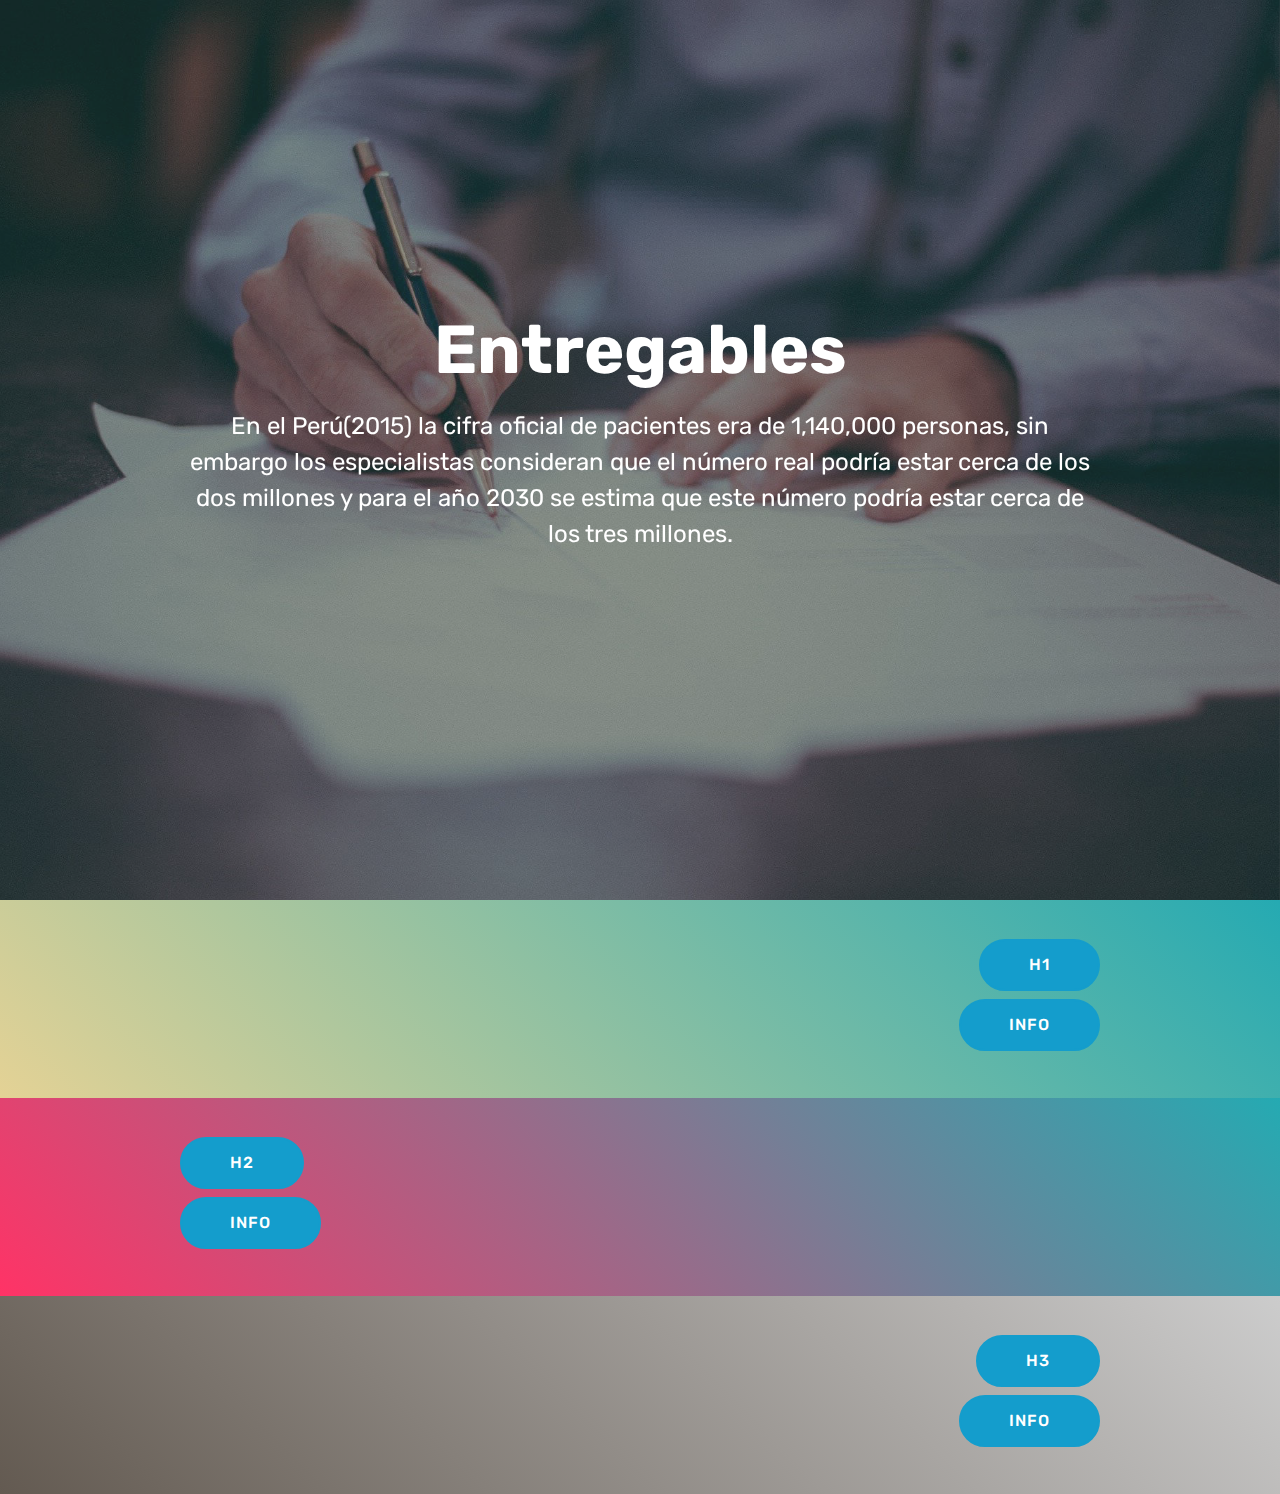
<file: index.html>
<!DOCTYPE html>
<html  >
<head>
  <!-- Site made with Mobirise Website Builder v4.10.15, https://mobirise.com -->
  <meta charset="UTF-8">
  <meta http-equiv="X-UA-Compatible" content="IE=edge">
  <meta name="generator" content="Mobirise v4.10.15, mobirise.com">
  <meta name="viewport" content="width=device-width, initial-scale=1, minimum-scale=1">
  <link rel="shortcut icon" href="assets/images/logo4.png" type="image/x-icon">
  <meta name="description" content="">
  
  <title>Home</title>
  <link rel="stylesheet" href="assets/web/assets/mobirise-icons/mobirise-icons.css">
  <link rel="stylesheet" href="assets/bootstrap/css/bootstrap.min.css">
  <link rel="stylesheet" href="assets/bootstrap/css/bootstrap-grid.min.css">
  <link rel="stylesheet" href="assets/bootstrap/css/bootstrap-reboot.min.css">
  <link rel="stylesheet" href="assets/tether/tether.min.css">
  <link rel="stylesheet" href="assets/theme/css/style.css">
  <link rel="preload" as="style" href="assets/mobirise/css/mbr-additional.css"><link rel="stylesheet" href="assets/mobirise/css/mbr-additional.css" type="text/css">
  
  
  
</head>
<body>
  <section class="cid-rJEmQDWNok mbr-fullscreen mbr-parallax-background" id="header2-0">

    

    <div class="mbr-overlay" style="opacity: 0.5; background-color: rgb(35, 35, 35);"></div>

    <div class="container align-center">
        <div class="row justify-content-md-center">
            <div class="mbr-white col-md-10">
                <h1 class="mbr-section-title mbr-bold pb-3 mbr-fonts-style display-1">Entregables</h1>
                
                <p class="mbr-text pb-3 mbr-fonts-style display-5">En el Perú(2015) la cifra oficial de pacientes era de 1,140,000 personas, sin embargo los especialistas consideran que el número real podría estar cerca de los dos millones y para el año 2030 se estima que este número podría estar cerca de los tres millones.</p>
                
            </div>
        </div>
    </div>
    
</section>

<section class="engine"><a href="https://mobirise.info/h">create your own web page for free</a></section><section class="mbr-section info2 cid-rJEYWPLUcD" id="info2-4">

    

    

    <div class="container">
        <div class="row main justify-content-center">
            <div class="media-container-column col-12 col-lg-3 col-md-4">
                <div class="mbr-section-btn align-left py-4"><a class="btn btn-primary display-4" href="page1.html" target="_blank">H1
                    </a> <a class="btn btn-primary display-4" href="https://docs.google.com/presentation/d/11YVWUtPbTH3FOxCZ8dV0g0iSVlfRHcyGj7b7BaDQ4ts/edit#slide=id.p" target="_blank">INFO</a></div>
            </div>
            <div class="media-container-column title col-12 col-lg-7 col-md-6">
                
                
            </div>
        </div>
    </div>
</section>

<section class="mbr-section info2 cid-rJEYYOW1pY" id="info2-5">

    

    

    <div class="container">
        <div class="row main justify-content-center">
            <div class="media-container-column col-12 col-lg-3 col-md-4">
                <div class="mbr-section-btn align-left py-4"><a class="btn btn-primary display-4" href="page2.html" target="_blank">H2</a> <a class="btn btn-primary display-4" href="https://docs.google.com/document/d/10EK0rYgIJWELz1x43sFfXbyHTDlyygeR/edit#" target="_blank">INFO</a></div>
            </div>
            <div class="media-container-column title col-12 col-lg-7 col-md-6">
                
                
            </div>
        </div>
    </div>
</section>

<section class="mbr-section info2 cid-rJEZ0xjuMB" id="info2-6">

    

    

    <div class="container">
        <div class="row main justify-content-center">
            <div class="media-container-column col-12 col-lg-3 col-md-4">
                <div class="mbr-section-btn align-left py-4"><a class="btn btn-primary display-4" href="page3.html" target="_blank">H3</a> <a class="btn btn-primary display-4" href="https://docs.google.com/document/d/1P29chbJHD1nFyE79njzW-f2KVO5YKOBtdLdx0OjLuVw/edit" target="_blank">INFO</a></div>
            </div>
            <div class="media-container-column title col-12 col-lg-7 col-md-6">
                
                
            </div>
        </div>
    </div>
</section>


  <script src="assets/web/assets/jquery/jquery.min.js"></script>
  <script src="assets/popper/popper.min.js"></script>
  <script src="assets/bootstrap/js/bootstrap.min.js"></script>
  <script src="assets/tether/tether.min.js"></script>
  <script src="assets/smoothscroll/smooth-scroll.js"></script>
  <script src="assets/parallax/jarallax.min.js"></script>
  <script src="assets/theme/js/script.js"></script>
  
  
</body>
</html>
</file>
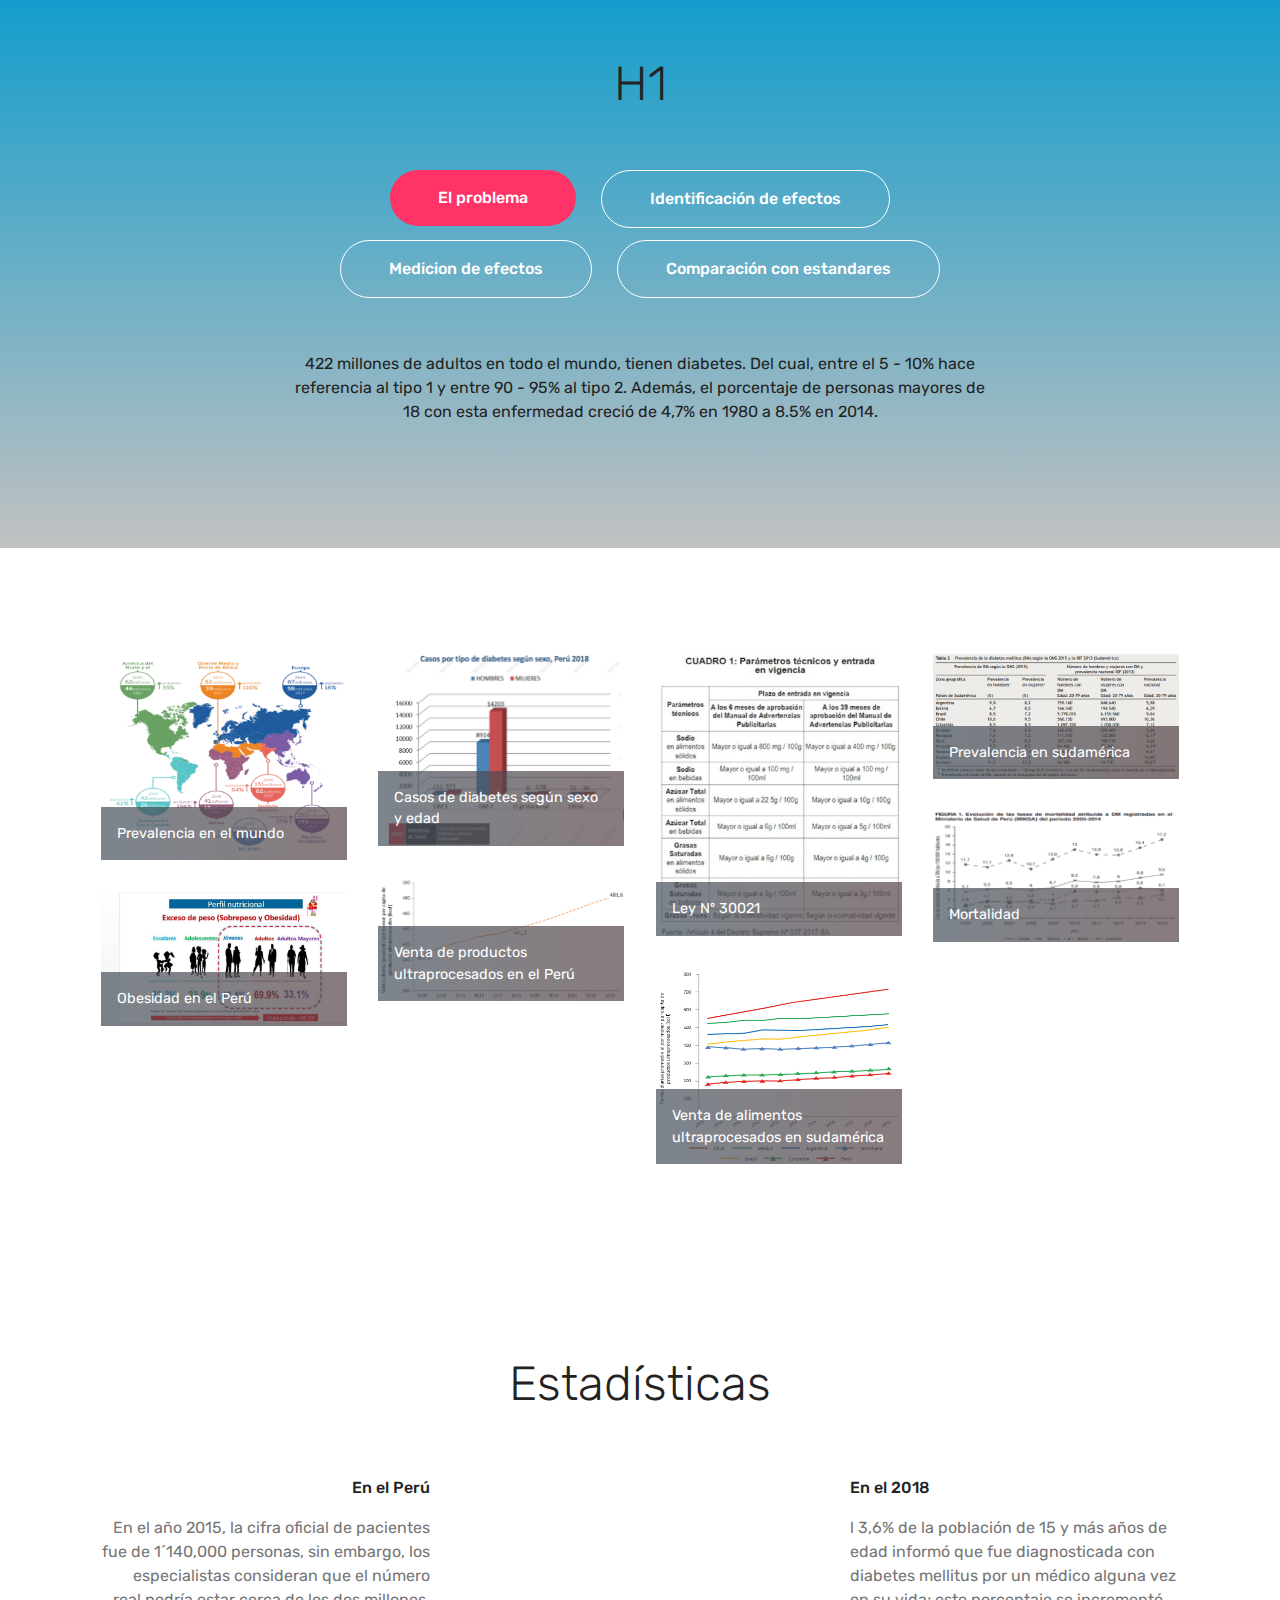
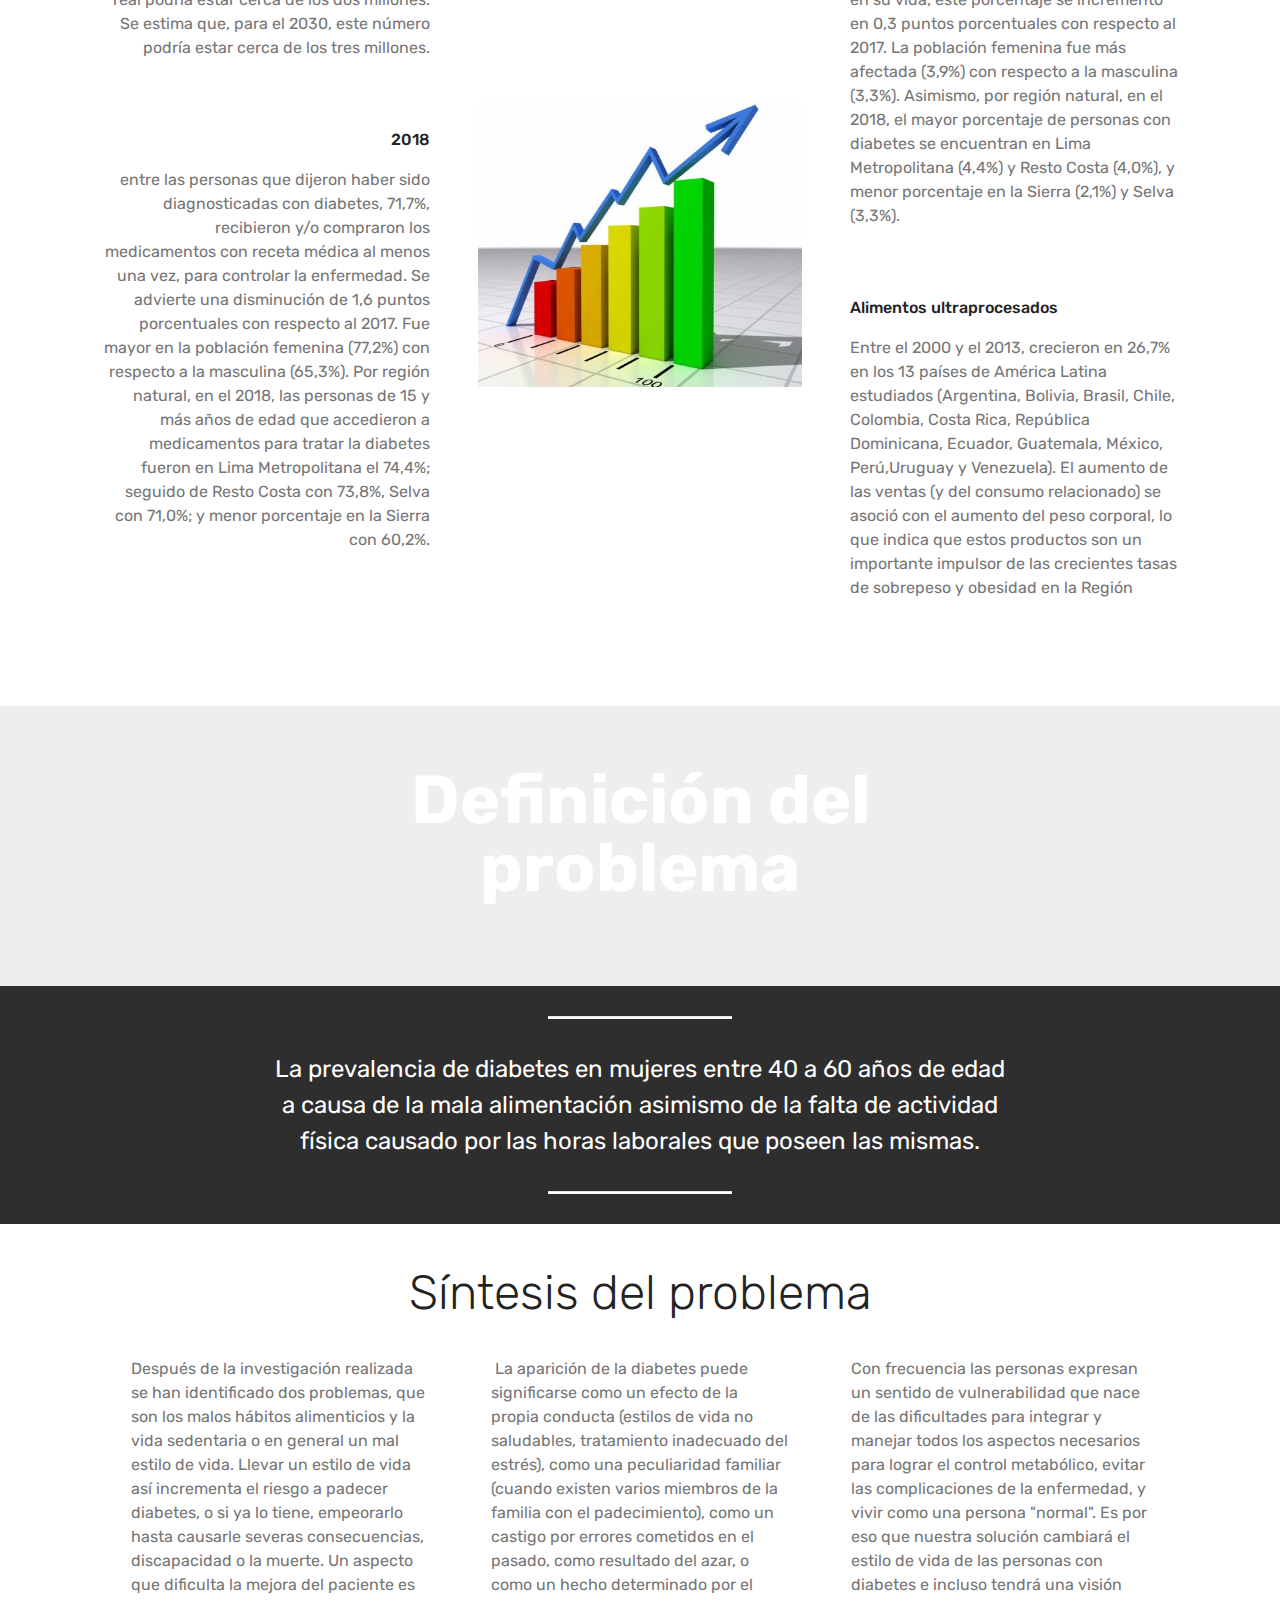
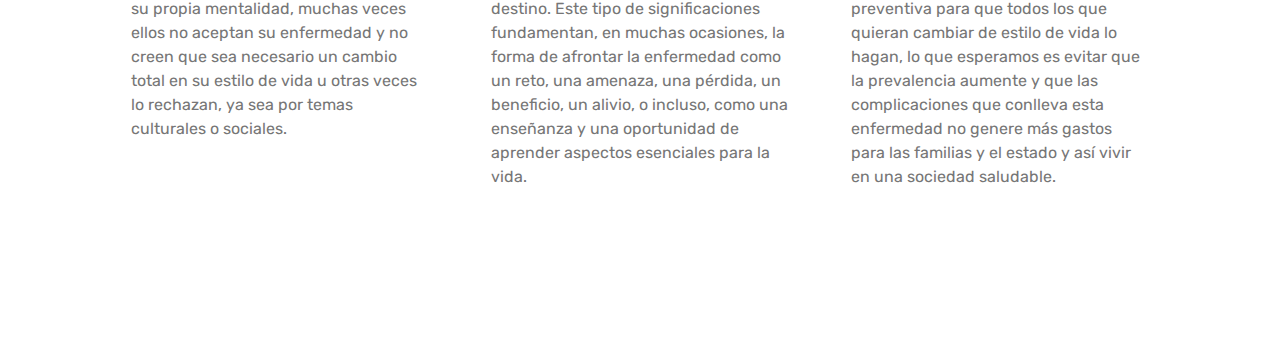
<file: page1.html>
<!DOCTYPE html>
<html  >
<head>
  <!-- Site made with Mobirise Website Builder v4.10.15, https://mobirise.com -->
  <meta charset="UTF-8">
  <meta http-equiv="X-UA-Compatible" content="IE=edge">
  <meta name="generator" content="Mobirise v4.10.15, mobirise.com">
  <meta name="viewport" content="width=device-width, initial-scale=1, minimum-scale=1">
  <link rel="shortcut icon" href="assets/images/logo4.png" type="image/x-icon">
  <meta name="description" content="Web Site Builder Description">
  
  <title>H1</title>
  <link rel="stylesheet" href="assets/web/assets/mobirise-icons/mobirise-icons.css">
  <link rel="stylesheet" href="assets/bootstrap/css/bootstrap.min.css">
  <link rel="stylesheet" href="assets/bootstrap/css/bootstrap-grid.min.css">
  <link rel="stylesheet" href="assets/bootstrap/css/bootstrap-reboot.min.css">
  <link rel="stylesheet" href="assets/tether/tether.min.css">
  <link rel="stylesheet" href="assets/theme/css/style.css">
  <link rel="stylesheet" href="assets/gallery/style.css">
  <link rel="preload" as="style" href="assets/mobirise/css/mbr-additional.css"><link rel="stylesheet" href="assets/mobirise/css/mbr-additional.css" type="text/css">
  
  
  
</head>
<body>
  <section class="tabs2 cid-rJHzdfwQfW" id="tabs2-b">

    

    
    <div class="container">
        <h2 class="mbr-section-title align-center pb-5 mbr-fonts-style display-2">H1</h2>
        <div class="media-container-row">
            <div class="col-12 col-md-8">
                <ul class="nav nav-tabs" role="tablist">
                    <li class="nav-item"><a class="nav-link mbr-fonts-style show active display-7" role="tab" data-toggle="tab" href="#tabs2-b_tab0" aria-selected="true">El problema</a></li>
                    <li class="nav-item"><a class="nav-link mbr-fonts-style show display-7" role="tab" data-toggle="tab" href="#tabs2-b_tab1" aria-selected="false">Identificación de efectos</a></li>
                    <li class="nav-item"><a class="nav-link mbr-fonts-style show active display-7" role="tab" data-toggle="tab" href="#tabs2-b_tab2" aria-selected="true">Medicion de efectos</a></li>
                    <li class="nav-item"><a class="nav-link mbr-fonts-style show active display-7" role="tab" data-toggle="tab" href="#tabs2-b_tab3" aria-selected="true">Comparación con estandares</a></li>
                    
                    
                </ul>
                <div class="tab-content">
                    <div id="tab1" class="tab-pane in active" role="tabpanel">
                        <div class="row">
                            <div class="col-md-12">
                                <p class="mbr-text py-5 mbr-fonts-style display-7">422 millones de adultos en todo el mundo, tienen diabetes. Del cual, entre el 5 - 10% hace referencia al tipo 1 y entre 90 - 95% al tipo 2. Además, el porcentaje de personas mayores de 18 con esta enfermedad creció de 4,7% en 1980 a 8.5% en 2014.</p>
                            </div>
                        </div>
                    </div>
                    <div id="tab2" class="tab-pane" role="tabpanel">
                        <div class="row">
                            <div class="col-md-12">
                                <p class="mbr-text py-5 mbr-fonts-style display-7">Las personas con diabetes mellitus pueden presentar alteraciones a la vista ,además de neuropatía,esto genera que las persona baje en el rendimiento en su trabajo en el caso de los adultos .
<br>En el caso de los niños si poseen diabetes mellitus tipo1 les afectará en las áreas de aprendizaje, memoria, procesamiento de información, atención, función ejecutiva, integración visual y motora.&nbsp;<br></p>
                            </div>
                        </div>
                    </div>
                    <div id="tab3" class="tab-pane" role="tabpanel">
                        <div class="row">
                            <div class="col-md-12">
                                <p class="mbr-text py-5 mbr-fonts-style display-7">El Congreso Aprobó el Manual de Advertencias Publicitarias en el marco de lo establecido en la Ley Nº 30021, Ley de promoción de la alimentación saludable para niños, niñas y adolescentes con el objetivo de disminuir las enfermedades no transmisibles (ENT) en el Perú. A si mismo el MINSA elaboró los límites recomendados de azúcar, sal o grasas saturadas que debería tener un alimento.&nbsp;<br></p>
                            </div>
                        </div>
                    </div>
                    <div id="tab4" class="tab-pane" role="tabpanel">
                        <div class="row">
                            <div class="col-md-12">
                                <p class="mbr-text py-5 mbr-fonts-style display-7">Los 5 países de la región con mayor número de personas con diabetes mellitus fueron: Brasil (11.623.000), Colombia (2.192.000), Argentina (1.626.000), Chile (1.513.000) y Venezuela (1.252.000). &nbsp;<br></p>
                            </div>
                        </div>
                    </div>
                    <div id="tab5" class="tab-pane" role="tabpanel">
                        <div class="row">
                            <div class="col-md-12">
                                <p class="mbr-text py-5 mbr-fonts-style display-7">
                                    Publish your website to a local drive, FTP or host on Amazon S3, Google Cloud, Github Pages. Don't be a hostage to just one platform or service provider.
                                </p>
                            </div>
                        </div>
                    </div>
                    <div id="tab6" class="tab-pane" role="tabpanel">
                        <div class="row">
                            <div class="col-md-12">
                                <p class="mbr-text py-5 mbr-fonts-style display-7">
                                    Just drop the blocks into the page, edit content inline and publish - no technical skills required.
                                </p>
                            </div>
                        </div>
                    </div>
                </div>
            </div>
        </div>
    </div>
</section>

<section class="engine"><a href="https://mobirise.info/o">free portfolio site templates</a></section><section class="mbr-gallery mbr-slider-carousel cid-rJHDaVm4HZ" id="gallery1-d">

    

    <div class="container">
        <div><!-- Filter --><!-- Gallery --><div class="mbr-gallery-row"><div class="mbr-gallery-layout-default"><div><div><div class="mbr-gallery-item mbr-gallery-item--p2" data-video-url="false" data-tags="Increíble"><div href="#lb-gallery1-d" data-slide-to="0" data-toggle="modal"><img src="assets/images/captura-367x309-367x309.png" alt="" title=""><span class="icon-focus"></span><span class="mbr-gallery-title mbr-fonts-style display-7">Prevalencia en el mundo</span></div></div><div class="mbr-gallery-item mbr-gallery-item--p2" data-video-url="false" data-tags="Responsive"><div href="#lb-gallery1-d" data-slide-to="1" data-toggle="modal"><img src="assets/images/diabetes-sex-and-age-494x387-494x387.png" alt="" title=""><span class="icon-focus"></span><span class="mbr-gallery-title mbr-fonts-style display-7">Casos de diabetes según sexo y edad</span></div></div><div class="mbr-gallery-item mbr-gallery-item--p2" data-video-url="false" data-tags="Creativa"><div href="#lb-gallery1-d" data-slide-to="2" data-toggle="modal"><img src="assets/images/med-efect-360x414-360x414.png" alt="" title=""><span class="icon-focus"></span><span class="mbr-gallery-title mbr-fonts-style display-7">Ley Nº 30021</span></div></div><div class="mbr-gallery-item mbr-gallery-item--p2" data-video-url="false" data-tags="Animada"><div href="#lb-gallery1-d" data-slide-to="3" data-toggle="modal"><img src="assets/images/prevalencia-dm2-660x338-660x338.png" alt="" title=""><span class="icon-focus"></span><span class="mbr-gallery-title mbr-fonts-style display-7">Prevalencia en sudamérica</span></div></div><div class="mbr-gallery-item mbr-gallery-item--p2" data-video-url="false" data-tags="Increíble"><div href="#lb-gallery1-d" data-slide-to="4" data-toggle="modal"><img src="assets/images/123344-506x270-506x270.png" alt="" title=""><span class="icon-focus"></span><span class="mbr-gallery-title mbr-fonts-style display-7">Mortalidad</span></div></div><div class="mbr-gallery-item mbr-gallery-item--p2" data-video-url="false" data-tags="Increíble"><div href="#lb-gallery1-d" data-slide-to="5" data-toggle="modal"><img src="assets/images/ultra-processed-food-539x272-539x272.png" alt="" title=""><span class="icon-focus"></span><span class="mbr-gallery-title mbr-fonts-style display-7">Venta de productos ultraprocesados en el Perú</span></div></div><div class="mbr-gallery-item mbr-gallery-item--p2" data-video-url="false" data-tags="Responsive"><div href="#lb-gallery1-d" data-slide-to="6" data-toggle="modal"><img src="assets/images/est-obseidad-865x473-800x437.jpg" alt="" title=""><span class="icon-focus"></span><span class="mbr-gallery-title mbr-fonts-style display-7">Obesidad en el Perú</span></div></div><div class="mbr-gallery-item mbr-gallery-item--p2" data-video-url="false" data-tags="Animada"><div href="#lb-gallery1-d" data-slide-to="7" data-toggle="modal"><img src="assets/images/ventas-foo-487x390-487x390.png" alt="" title=""><span class="icon-focus"></span><span class="mbr-gallery-title mbr-fonts-style display-7">Venta de alimentos ultraprocesados en sudamérica</span></div></div></div></div><div class="clearfix"></div></div></div><!-- Lightbox --><div data-app-prevent-settings="" class="mbr-slider modal fade carousel slide" tabindex="-1" data-keyboard="true" data-interval="false" id="lb-gallery1-d"><div class="modal-dialog"><div class="modal-content"><div class="modal-body"><div class="carousel-inner"><div class="carousel-item active"><img src="assets/images/captura-367x309.png" alt="" title=""></div><div class="carousel-item"><img src="assets/images/diabetes-sex-and-age-494x387.png" alt="" title=""></div><div class="carousel-item"><img src="assets/images/med-efect-360x414.png" alt="" title=""></div><div class="carousel-item"><img src="assets/images/prevalencia-dm2-660x338.png" alt="" title=""></div><div class="carousel-item"><img src="assets/images/123344-506x270.png" alt="" title=""></div><div class="carousel-item"><img src="assets/images/ultra-processed-food-539x272.png" alt="" title=""></div><div class="carousel-item"><img src="assets/images/est-obseidad-865x473.jpg" alt="" title=""></div><div class="carousel-item"><img src="assets/images/ventas-foo-487x390.png" alt="" title=""></div></div><a class="carousel-control carousel-control-prev" role="button" data-slide="prev" href="#lb-gallery1-d"><span class="mbri-left mbr-iconfont" aria-hidden="true"></span><span class="sr-only">Previous</span></a><a class="carousel-control carousel-control-next" role="button" data-slide="next" href="#lb-gallery1-d"><span class="mbri-right mbr-iconfont" aria-hidden="true"></span><span class="sr-only">Next</span></a><a class="close" href="#" role="button" data-dismiss="modal"><span class="sr-only">Close</span></a></div></div></div></div></div>
    </div>

</section>

<section class="features12 cid-rJHKunRkn7" id="features12-f">
    
    

    

    <div class="container">
        <h2 class="mbr-section-title pb-2 mbr-fonts-style display-2">Estadísticas</h2>
        

        <div class="media-container-row pt-5">
            <div class="block-content align-right">
                <div class="card pl-3 pr-3 pb-5">
                    <div class="mbr-card-img-title">
                        
                        <div class="mbr-crt-title">
                            <h4 class="card-title py-2 mbr-crt-title mbr-fonts-style display-7">En el Perú</h4>
                        </div>
                    </div>                

                    <div class="card-box">
                        <p class="mbr-text mbr-section-text mbr-fonts-style display-7">En el año 2015, la cifra oficial de pacientes fue de 1´140,000 personas, sin embargo, los especialistas consideran que el número real podría estar cerca de los dos millones. Se estima que, para el 2030, este número podría estar cerca de los tres millones.</p>
                    </div>
                </div>

                <div class="card pl-3 pr-3">
                    <div class="mbr-card-img-title">
                        
                        <div class="mbr-crt-title">
                            <h4 class="card-title py-2 mbr-crt-title mbr-fonts-style display-7">2018</h4>
                        </div>
                    </div>
                    <div class="card-box">
                        <p class="mbr-text mbr-section-text mbr-fonts-style display-7">entre las personas que dijeron haber sido diagnosticadas con diabetes, 71,7%, recibieron y/o compraron los medicamentos con receta médica al menos una vez, para controlar la enfermedad. Se advierte una disminución de 1,6 puntos porcentuales con respecto al 2017. Fue mayor en la población femenina (77,2%) con respecto a la masculina (65,3%). Por región natural, en el 2018, las personas de 15 y más años de edad que accedieron a medicamentos para tratar la diabetes fueron en Lima Metropolitana el 74,4%; seguido de Resto Costa con 73,8%, Selva con 71,0%; y menor porcentaje en la Sierra con 60,2%.</p>
                    </div>
                </div>
            </div>

            <div class="mbr-figure m-auto" style="width: 35%;">
                <img src="assets/images/estadistica-650x502.jpeg" alt="Mobirise" title="">
            </div>

            <div class="block-content align-left">
                <div class="card pl-3 pr-3 pb-5">
                    <div class="mbr-card-img-title">
                        
                        <div class="mbr-crt-title">
                            <h4 class="card-title py-2 mbr-crt-title mbr-fonts-style display-7">En el 2018</h4>
                        </div>
                    </div>                

                    <div class="card-box">
                        <p class="mbr-text mbr-section-text mbr-fonts-style display-7">l 3,6% de la población de 15 y más años de edad informó que fue diagnosticada con diabetes mellitus por un médico alguna vez en su vida; este porcentaje se incrementó en 0,3 puntos porcentuales con respecto al 2017. La población femenina fue más afectada (3,9%) con respecto a la masculina (3,3%). Asimismo, por región natural, en el 2018, el mayor porcentaje de personas con diabetes se encuentran en Lima Metropolitana (4,4%) y Resto Costa (4,0%), y menor porcentaje en la Sierra (2,1%) y Selva (3,3%).</p>
                    </div>
                </div>

                <div class="card pl-3 pr-3">
                    <div class="mbr-card-img-title">
                        
                        <div class="mbr-crt-title">
                            <h4 class="card-title py-2 mbr-crt-title mbr-fonts-style display-7">Alimentos ultraprocesados</h4>
                        </div>
                    </div>
                    <div class="card-box">
                        <p class="mbr-text mbr-section-text mbr-fonts-style display-7">Entre el 2000 y el 2013, crecieron en 26,7% en los 13 países de América Latina estudiados (Argentina, Bolivia, Brasil, Chile, Colombia, Costa Rica, República Dominicana, Ecuador, Guatemala, México, Perú,Uruguay y Venezuela). El aumento de las ventas (y del consumo relacionado) se asoció con el aumento del peso corporal, lo que indica que estos productos son un importante impulsor de las crecientes tasas de sobrepeso y obesidad en la Región</p>
                    </div>
                </div>
            </div>
        </div>
    </div>
</section>

<section class="mbr-section content5 cid-rJHKhK4oWl mbr-parallax-background" id="content5-e">

    

    

    <div class="container">
        <div class="media-container-row">
            <div class="title col-12 col-md-8">
                <h2 class="align-center mbr-bold mbr-white pb-3 mbr-fonts-style display-1">Definición del problema</h2>
                
                
                
            </div>
        </div>
    </div>
</section>

<section class="mbr-section article content10 cid-rJHP0XSR8s" id="content10-h">
    
     

    <div class="container">
        <div class="inner-container" style="width: 66%;">
            <hr class="line" style="width: 25%;">
            <div class="section-text align-center mbr-white mbr-fonts-style display-5">La prevalencia de diabetes en  mujeres  entre  40 a 60 años de edad  a causa de la mala alimentación asimismo de la falta de actividad física causado por  las horas laborales que poseen las mismas.</div>
            <hr class="line" style="width: 25%;">
        </div>
    </div>
</section>

<section class="mbr-section content4 cid-rJHPgTdmla" id="content4-i">

    

    <div class="container">
        <div class="media-container-row">
            <div class="title col-12 col-md-8">
                <h2 class="align-center pb-3 mbr-fonts-style display-2">Síntesis del problema</h2>
                
                
            </div>
        </div>
    </div>
</section>

<section class="mbr-section article content14 cid-rJHPiAuiIZ" id="content14-j">
      
     

    <div class="container">
        <div class="media-container-row">
            <div class="row col-12 col-md-12">
                <div class="col-12 mbr-text mbr-fonts-style col-md-4 display-7">
                     <p class="p-3">Después de la investigación realizada se han identificado dos problemas, que son los malos hábitos alimenticios y la vida sedentaria o en general un mal estilo de vida. Llevar un estilo de vida así incrementa el riesgo a padecer diabetes, o si ya lo tiene, empeorarlo hasta causarle severas consecuencias, discapacidad o la muerte. Un aspecto que dificulta la mejora del paciente es su propia mentalidad, muchas veces ellos no aceptan su enfermedad y no creen que sea necesario un cambio total en su estilo de vida u otras veces lo rechazan, ya sea por temas culturales o sociales.</p>
                </div>
                <div class="col-12 mbr-text mbr-fonts-style display-7 col-md-4">
                     <p class="p-3">&nbsp;La aparición de la diabetes puede significarse como un efecto de la propia conducta (estilos de vida no saludables, tratamiento inadecuado del estrés), como una peculiaridad familiar (cuando existen varios miembros de la familia con el padecimiento), como un castigo por errores cometidos en el pasado, como resultado del azar, o como un hecho determinado por el destino. Este tipo de significaciones fundamentan, en muchas ocasiones, la forma de afrontar la enfermedad como un reto, una amenaza, una pérdida, un beneficio, un alivio, o incluso, como una enseñanza y una oportunidad de aprender aspectos esenciales para la vida.</p>
                </div>
                <div class="col-12 col-md-4 mbr-text mbr-fonts-style display-7">
                     <p class="p-3">Con frecuencia las personas expresan un sentido de vulnerabilidad que nace de las dificultades para integrar y manejar todos los aspectos necesarios para lograr el control metabólico, evitar las complicaciones de la enfermedad, y vivir como una persona "normal". Es por eso que nuestra solución cambiará el estilo de vida de las personas con diabetes e incluso tendrá una visión preventiva para que todos los que quieran cambiar de estilo de vida lo hagan, lo que esperamos es evitar que la prevalencia aumente y que las complicaciones que conlleva esta enfermedad no genere más gastos para las familias y el estado y así vivir en una sociedad saludable.
</p><p class="p-3"><br></p>
                </div>
            </div>
        </div>
    </div>
</section>


  <script src="assets/web/assets/jquery/jquery.min.js"></script>
  <script src="assets/popper/popper.min.js"></script>
  <script src="assets/bootstrap/js/bootstrap.min.js"></script>
  <script src="assets/bootstrapcarouselswipe/bootstrap-carousel-swipe.js"></script>
  <script src="assets/smoothscroll/smooth-scroll.js"></script>
  <script src="assets/mbr-tabs/mbr-tabs.js"></script>
  <script src="assets/tether/tether.min.js"></script>
  <script src="assets/parallax/jarallax.min.js"></script>
  <script src="assets/vimeoplayer/jquery.mb.vimeo_player.js"></script>
  <script src="assets/masonry/masonry.pkgd.min.js"></script>
  <script src="assets/imagesloaded/imagesloaded.pkgd.min.js"></script>
  <script src="assets/theme/js/script.js"></script>
  <script src="assets/gallery/player.min.js"></script>
  <script src="assets/gallery/script.js"></script>
  <script src="assets/slidervideo/script.js"></script>
  
  
</body>
</html>
</file>
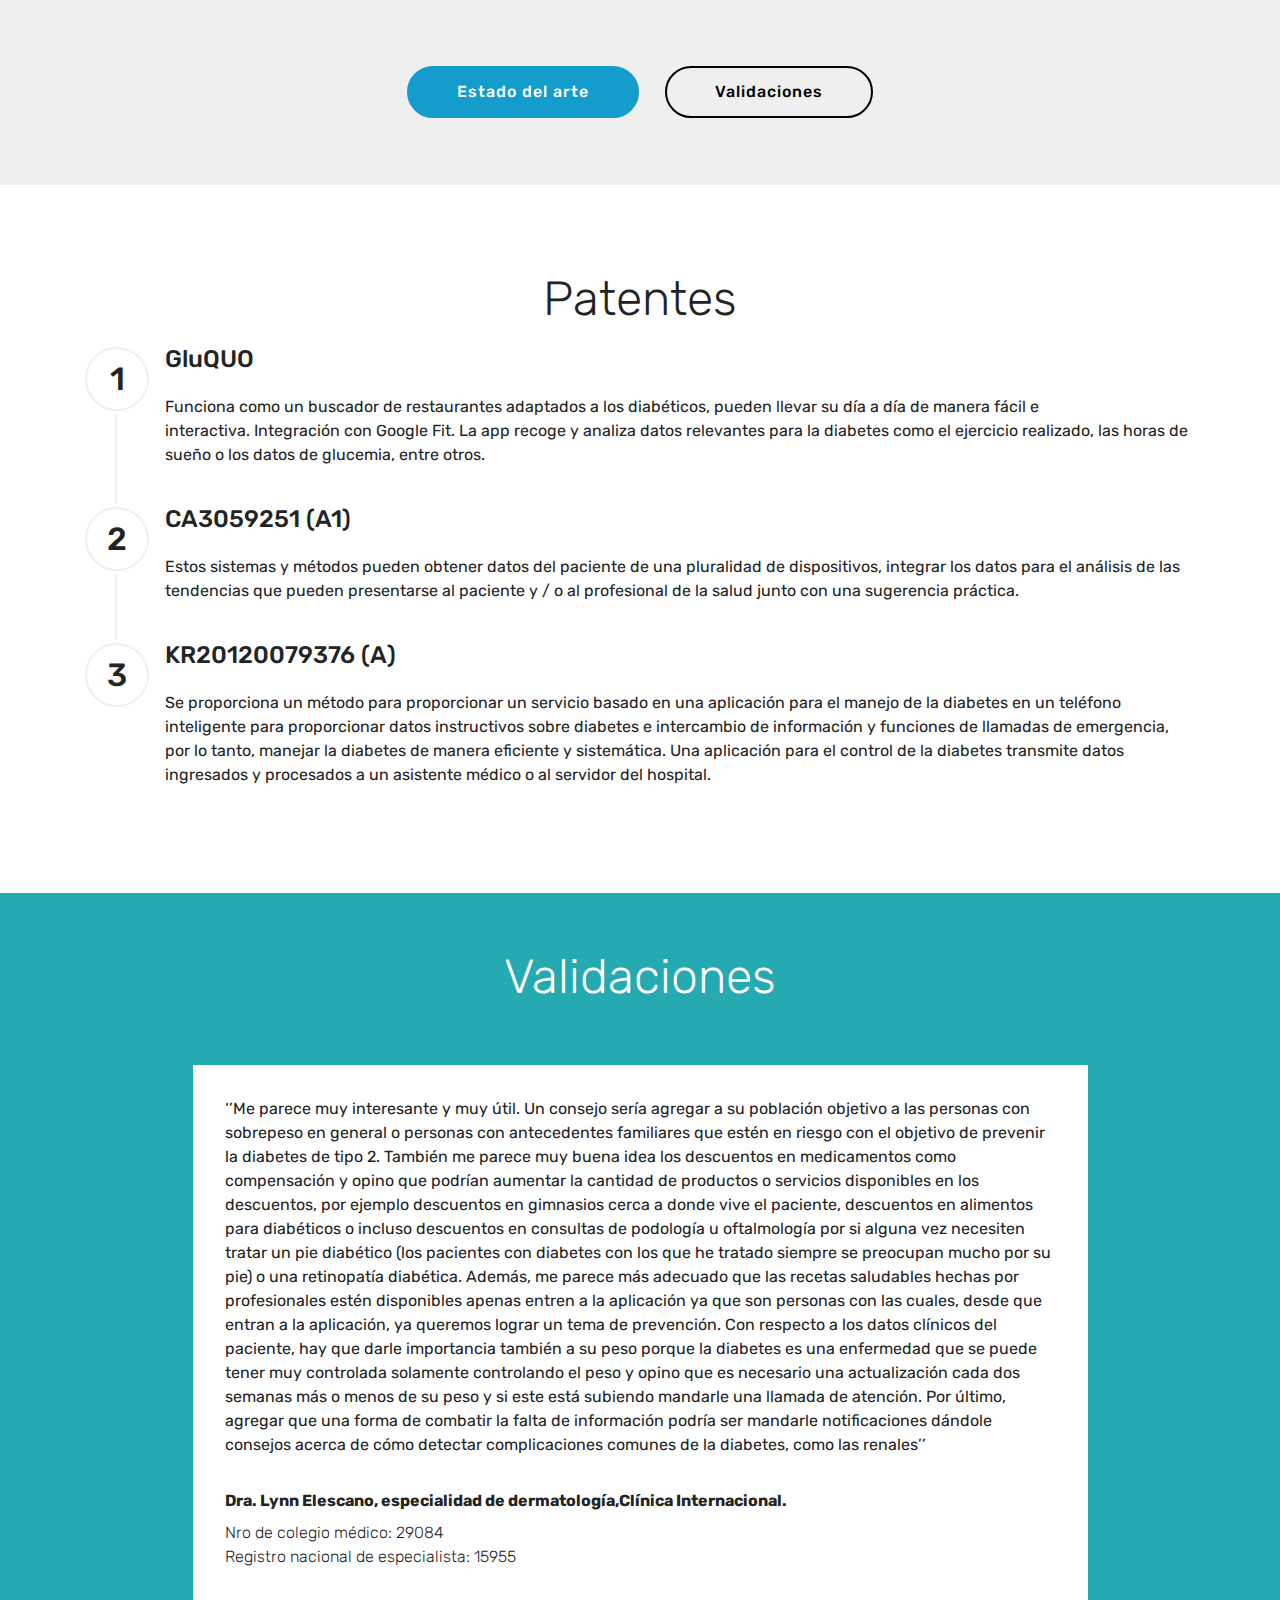
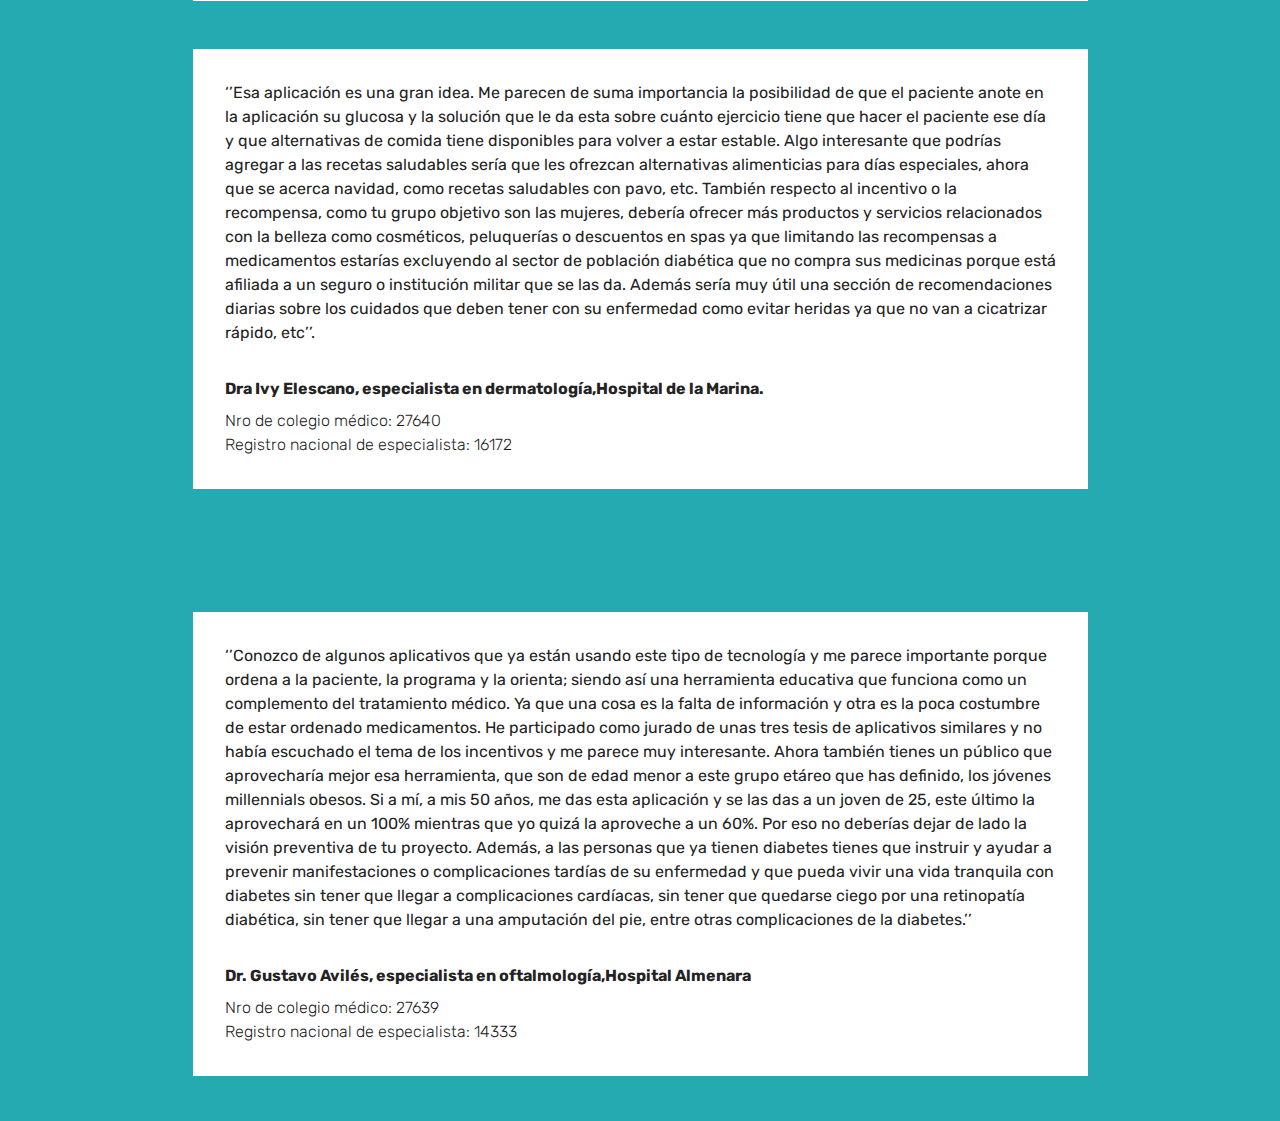
<file: page2.html>
<!DOCTYPE html>
<html  >
<head>
  <!-- Site made with Mobirise Website Builder v4.10.15, https://mobirise.com -->
  <meta charset="UTF-8">
  <meta http-equiv="X-UA-Compatible" content="IE=edge">
  <meta name="generator" content="Mobirise v4.10.15, mobirise.com">
  <meta name="viewport" content="width=device-width, initial-scale=1, minimum-scale=1">
  <link rel="shortcut icon" href="assets/images/logo4.png" type="image/x-icon">
  <meta name="description" content="Web Site Generator Description">
  
  <title>H2</title>
  <link rel="stylesheet" href="assets/bootstrap/css/bootstrap.min.css">
  <link rel="stylesheet" href="assets/bootstrap/css/bootstrap-grid.min.css">
  <link rel="stylesheet" href="assets/bootstrap/css/bootstrap-reboot.min.css">
  <link rel="stylesheet" href="assets/tether/tether.min.css">
  <link rel="stylesheet" href="assets/theme/css/style.css">
  <link rel="preload" as="style" href="assets/mobirise/css/mbr-additional.css"><link rel="stylesheet" href="assets/mobirise/css/mbr-additional.css" type="text/css">
  
  
  
</head>
<body>
  <section class="mbr-section content8 cid-rJEXvmAupF" id="content8-3">

    

    <div class="container">
        <div class="media-container-row title">
            <div class="col-12 col-md-8">
                <div class="mbr-section-btn align-center"><a class="btn btn-primary display-4" href="page2.html#step1-7">Estado del arte</a>
                    <a class="btn btn-black-outline display-4" href="page2.html#testimonials4-8">Validaciones</a></div>
            </div>
        </div>
    </div>
</section>

<section class="engine"><a href="https://mobirise.info/d">website maker</a></section><section class="step1 cid-rJF5qlQv4h" id="step1-7">

    

    
    
    <div class="container">
        <h2 class="mbr-section-title pb-3 mbr-fonts-style align-center display-2">Patentes</h2>
        
        <div class="step-container">
            <div class="card separline pb-4">
                <div class="step-element d-flex">
                    <div class="step-wrapper pr-3">
                        <h3 class="step d-flex align-items-center justify-content-center">
                            1
                        </h3>
                    </div>          
                    <div class="step-text-content">
                        <h4 class="mbr-step-title pb-3 mbr-fonts-style display-5">GluQUO</h4>
                        <p class="mbr-step-text mbr-fonts-style display-7">Funciona como un buscador de restaurantes adaptados a los diabéticos, pueden llevar su día a día de manera fácil e interactiva.&nbsp;Integración con Google Fit. La app recoge y analiza datos relevantes para la diabetes como el ejercicio realizado, las horas de sueño o los datos de glucemia, entre otros.</p>
                    </div>
                </div>
            </div>

            <div class="card separline pb-4">
                <div class="step-element d-flex">
                    <div class="step-wrapper pr-3">
                        <h3 class="step d-flex align-items-center justify-content-center">
                            2
                        </h3>
                    </div>          
                    <div class="step-text-content">
                        <h4 class="mbr-step-title pb-3 mbr-fonts-style display-5">CA3059251 (A1)</h4>
                        <p class="mbr-step-text mbr-fonts-style display-7">Estos sistemas y métodos pueden obtener datos del paciente de una pluralidad de dispositivos, integrar los datos para el análisis de las tendencias que pueden presentarse al paciente y / o al profesional de la salud junto con una sugerencia práctica.</p>
                    </div>
                </div>
            </div>

            <div class="card">
                <div class="step-element d-flex">
                    <div class="step-wrapper pr-3">
                        <h3 class="step d-flex align-items-center justify-content-center">
                            3
                        </h3>
                    </div>          
                    <div class="step-text-content">
                        <h4 class="mbr-step-title pb-3 mbr-fonts-style display-5">KR20120079376 (A)</h4>
                        <p class="mbr-step-text mbr-fonts-style display-7">Se proporciona un método para proporcionar un servicio basado en una aplicación para el manejo de la diabetes en un teléfono inteligente para proporcionar datos instructivos sobre diabetes e intercambio de información y funciones de llamadas de emergencia, por lo tanto, manejar la diabetes de manera eficiente y sistemática. Una aplicación para el control de la diabetes transmite datos ingresados y procesados a un asistente médico o al servidor del hospital.</p>
                    </div>
                </div>
            </div>

            
            
            
            
            
            
            
            
            
            
            
        </div>
    </div>
</section>

<section class="testimonials4 cid-rJF8pQTTCt" id="testimonials4-8">

  

  
  <div class="container">
    <h2 class="pb-3 mbr-fonts-style mbr-white align-center display-2">Validaciones</h2>
    
    <div class="col-md-10 testimonials-container"> 
      

      
    <div class="testimonials-item">
        <div class="user row">
          
          <div class="testimonials-caption">
            <div class="user_text ">
              <p class="mbr-fonts-style  display-7">‘’Me parece muy interesante y muy útil. Un consejo sería agregar a su población objetivo a las personas con sobrepeso en general o personas con antecedentes familiares que estén en riesgo con el objetivo de prevenir la diabetes de tipo 2. También me parece muy buena idea los descuentos en medicamentos como compensación y opino que podrían aumentar la cantidad de productos o servicios disponibles en los descuentos, por ejemplo descuentos en gimnasios cerca a donde vive el paciente, descuentos en alimentos para diabéticos o incluso descuentos en consultas de podología u oftalmología por si alguna vez necesiten tratar un pie diabético (los pacientes con diabetes con los que he tratado siempre se preocupan mucho por su pie) o una retinopatía diabética. Además, me parece más adecuado que las recetas saludables hechas por profesionales estén disponibles apenas entren a la aplicación ya que son personas con las cuales, desde que entran a la aplicación, ya queremos lograr un tema de prevención. Con respecto a los datos clínicos del paciente, hay que darle importancia también a su peso porque la diabetes es una enfermedad que se puede tener muy controlada solamente controlando el peso y opino que es necesario una actualización cada dos semanas más o menos de su peso y si este está subiendo mandarle una llamada de atención. Por último, agregar que una forma de combatir la falta de información podría ser mandarle notificaciones dándole consejos acerca de cómo detectar complicaciones comunes de la diabetes, como las renales’’</p>
            </div>
            <div class="user_name mbr-bold mbr-fonts-style align-left pt-3 display-7">Dra. Lynn Elescano, especialidad de dermatología,Clínica Internacional.</div>
            <div class="user_desk mbr-light mbr-fonts-style align-left pt-2 display-7">Nro de colegio médico: 29084
<div>Registro nacional de especialista: 15955
</div></div>
          </div>
        </div>
      </div><div class="testimonials-item">
        <div class="user row">
          
          <div class="testimonials-caption">
            <div class="user_text">
              <p class="mbr-fonts-style  display-7">‘’Esa aplicación es una gran idea. Me parecen de suma importancia la posibilidad de que el paciente anote en la aplicación su glucosa y la solución que le da esta sobre cuánto ejercicio tiene que hacer el paciente ese día y que alternativas de comida tiene disponibles para volver a estar estable. Algo interesante que podrías agregar a las recetas saludables sería que les ofrezcan alternativas alimenticias para días especiales, ahora que se acerca navidad, como recetas saludables con pavo, etc.  También respecto al incentivo o la recompensa, como tu grupo objetivo son las mujeres, debería ofrecer más productos y servicios relacionados con la belleza como cosméticos, peluquerías o descuentos en spas ya que limitando las recompensas a medicamentos estarías excluyendo al sector de población diabética que no compra sus medicinas porque está afiliada a un seguro o institución militar que se las da. Además sería muy útil una sección de recomendaciones diarias sobre los cuidados que deben tener con su enfermedad como evitar heridas ya que no van a cicatrizar rápido, etc’’.</p>
            </div>
            <div class="user_name mbr-bold mbr-fonts-style align-left pt-3 display-7">Dra Ivy Elescano, especialista en dermatología,Hospital de la Marina.</div>
            <div class="user_desk mbr-light mbr-fonts-style align-left pt-2 display-7">Nro de colegio médico: 27640
<div>Registro nacional de especialista: 16172
</div></div>
          </div>
        </div>
      </div></div>
  </div>
</section>

<section class="testimonials4 cid-rJFbZBZLrM" id="testimonials4-9">

  

  
  <div class="container">
    
    
    <div class="col-md-10 testimonials-container"> 
      

      
    <div class="testimonials-item">
        <div class="user row">
          
          <div class="testimonials-caption">
            <div class="user_text ">
              <p class="mbr-fonts-style  display-7">‘’Conozco de algunos aplicativos que ya están usando este tipo de tecnología y me parece importante porque ordena a la paciente, la programa y la orienta; siendo así una herramienta educativa que funciona como un complemento del tratamiento médico. Ya que una cosa es la falta de información y otra es la poca costumbre de estar ordenado medicamentos. He participado como jurado de unas tres tesis de aplicativos similares y no había escuchado el tema de los incentivos y me parece muy interesante. Ahora también tienes un público que aprovecharía mejor esa herramienta, que son de edad menor a este grupo etáreo que has definido, los jóvenes millennials obesos. Si a mí, a mis 50 años, me das esta aplicación y se las das a un joven de 25, este último la aprovechará en un 100% mientras que yo quizá la aproveche a un 60%. Por eso no deberías dejar de lado la visión preventiva de tu proyecto. Además, a las personas que ya tienen diabetes tienes que instruir y ayudar a prevenir manifestaciones o complicaciones tardías de su enfermedad y que pueda vivir una vida tranquila con diabetes sin tener que llegar a complicaciones cardíacas, sin tener que quedarse ciego por una retinopatía diabética, sin tener que llegar a una amputación del pie, entre otras complicaciones de la diabetes.’’</p>
            </div>
            <div class="user_name mbr-bold mbr-fonts-style align-left pt-3 display-7">Dr. Gustavo Avilés, especialista en oftalmología,Hospital Almenara</div>
            <div class="user_desk mbr-light mbr-fonts-style align-left pt-2 display-7">Nro de colegio médico: 27639
<div>Registro nacional de especialista: 14333
</div></div>
          </div>
        </div>
      </div></div>
  </div>
</section>


  <script src="assets/web/assets/jquery/jquery.min.js"></script>
  <script src="assets/popper/popper.min.js"></script>
  <script src="assets/bootstrap/js/bootstrap.min.js"></script>
  <script src="assets/tether/tether.min.js"></script>
  <script src="assets/smoothscroll/smooth-scroll.js"></script>
  <script src="assets/theme/js/script.js"></script>
  
  
</body>
</html>
</file>
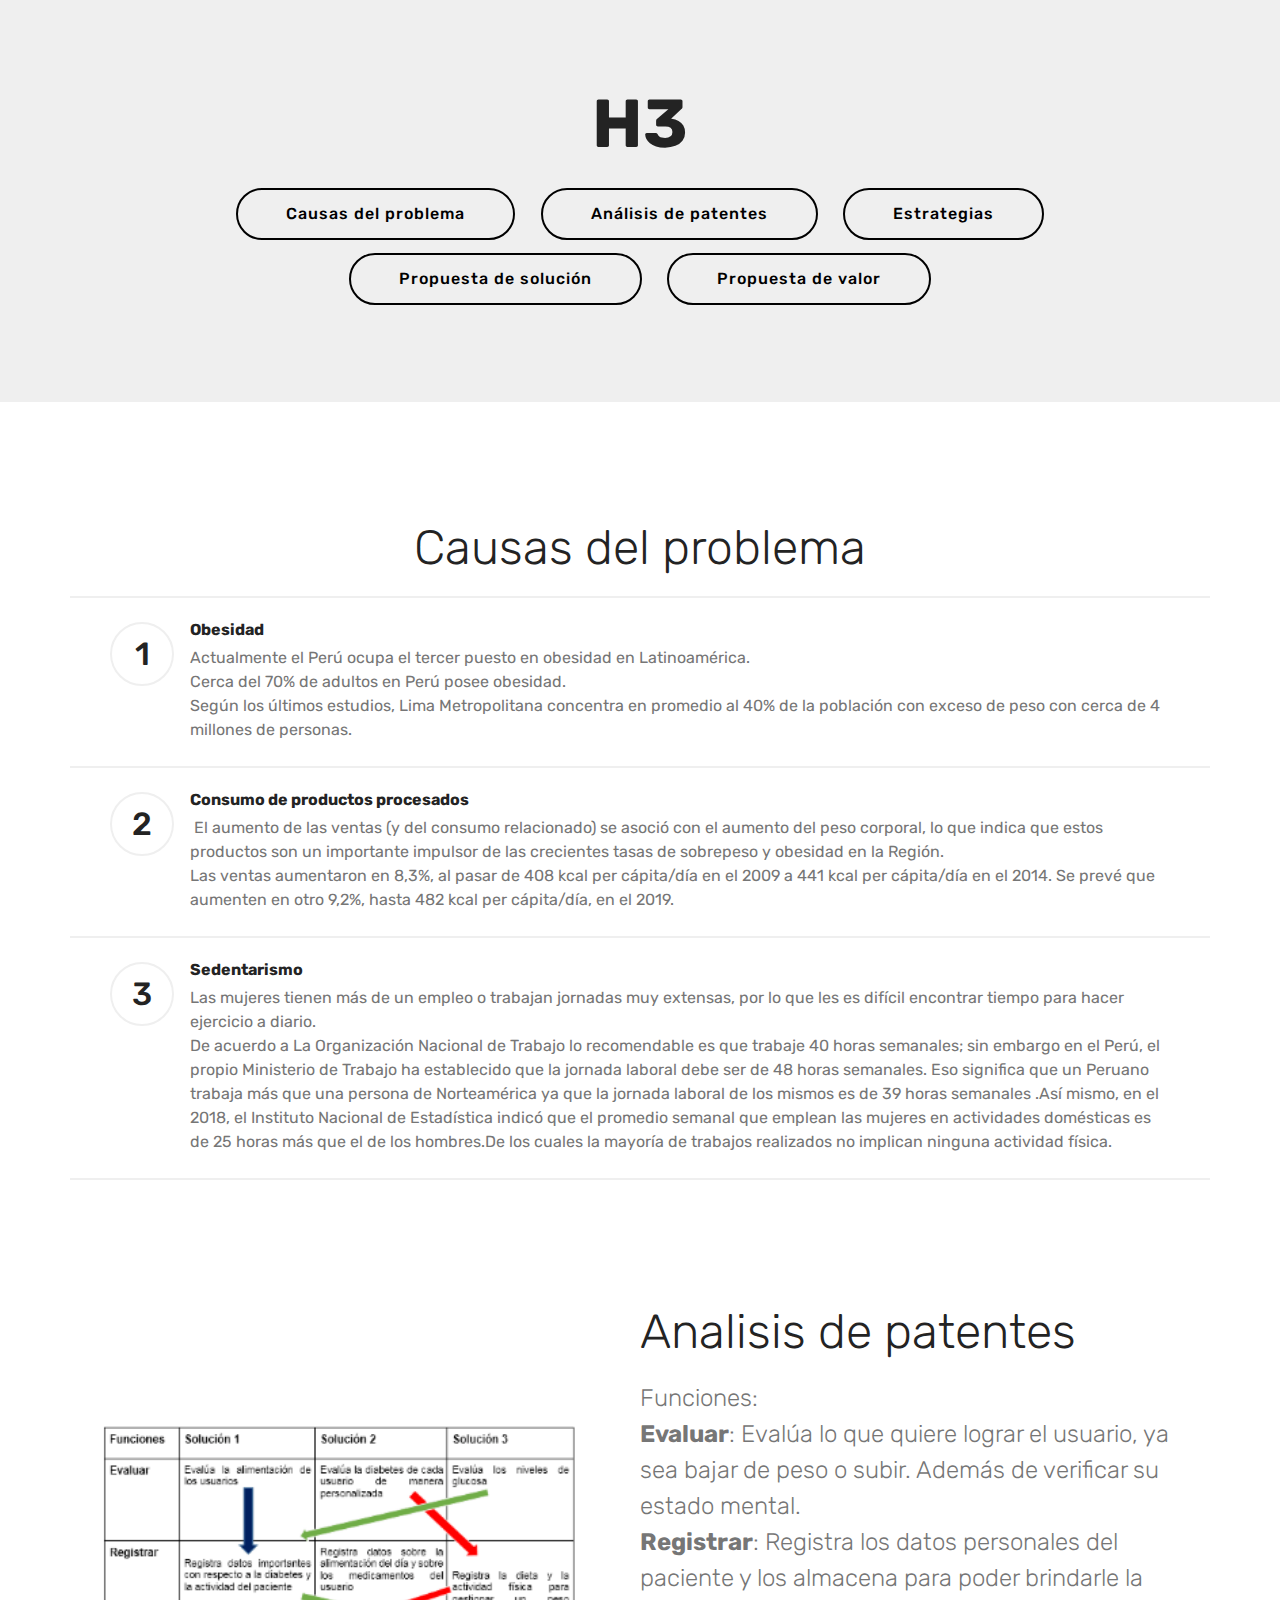
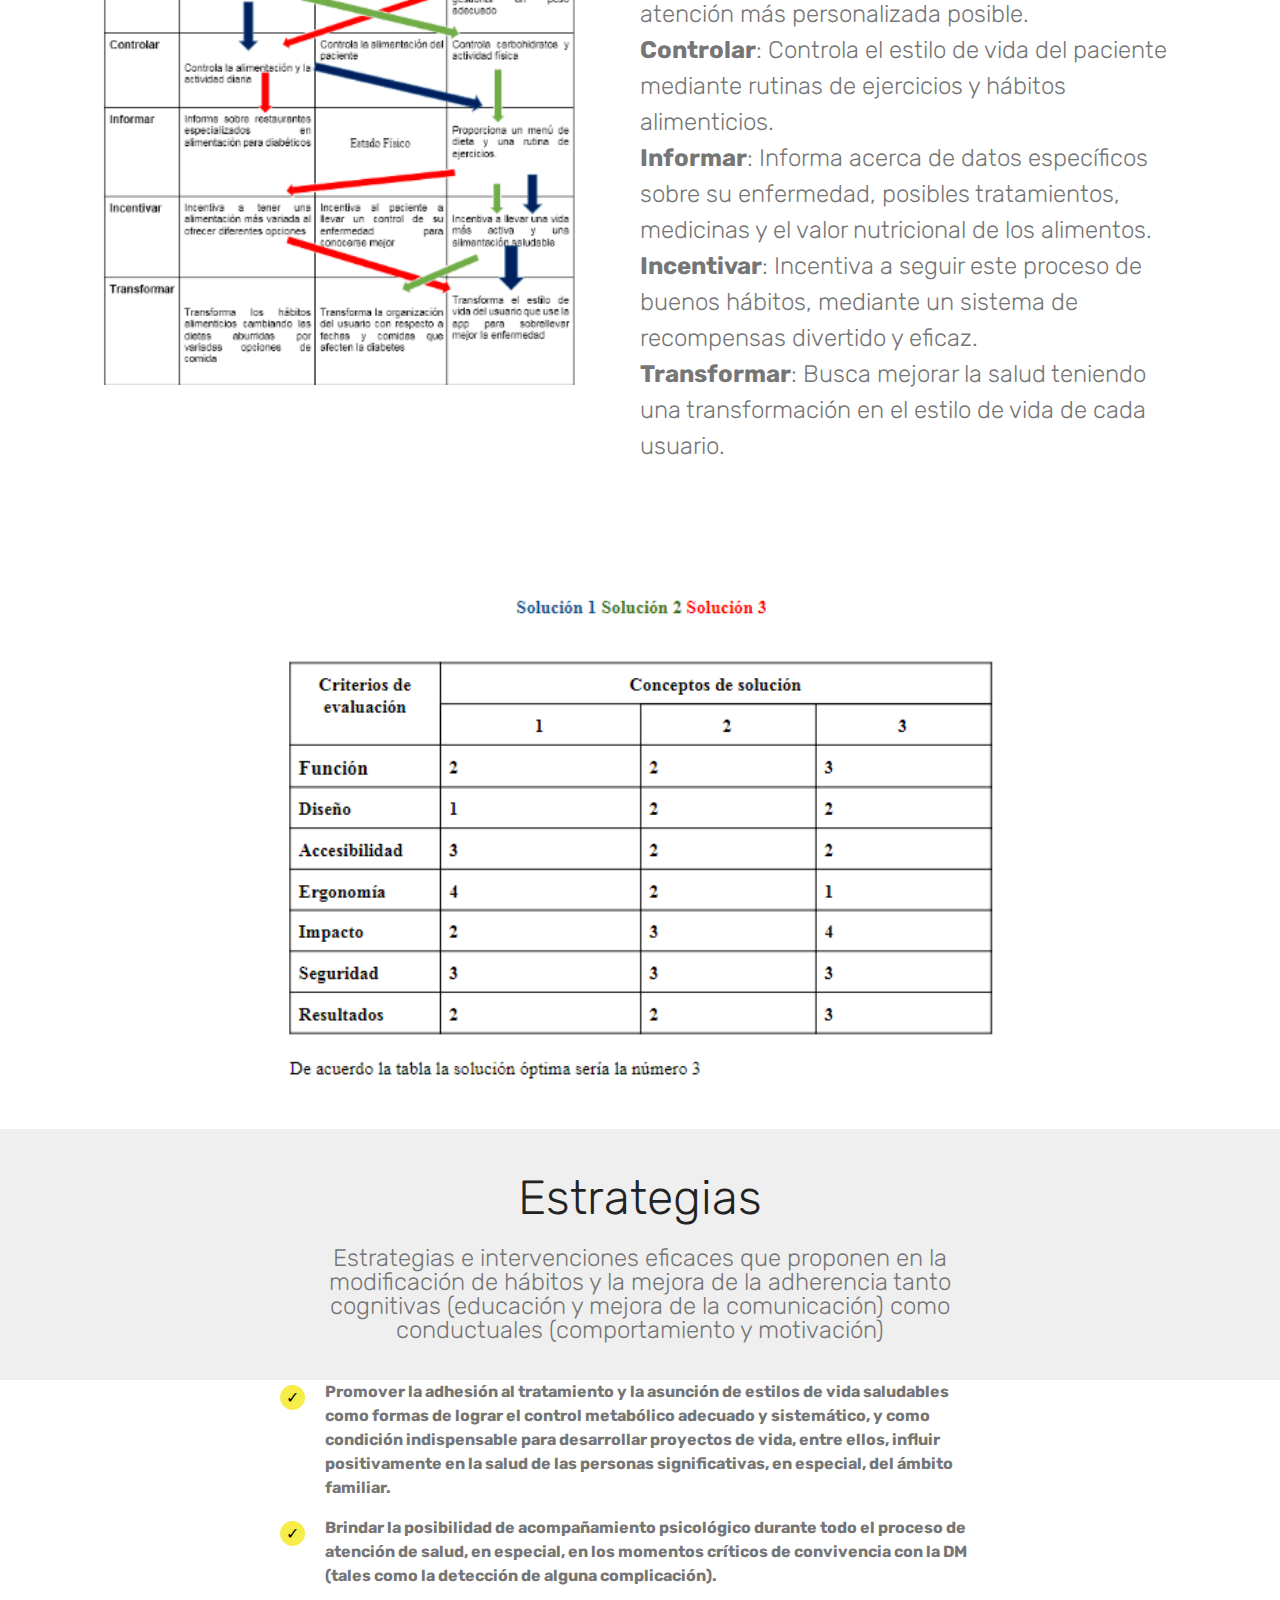
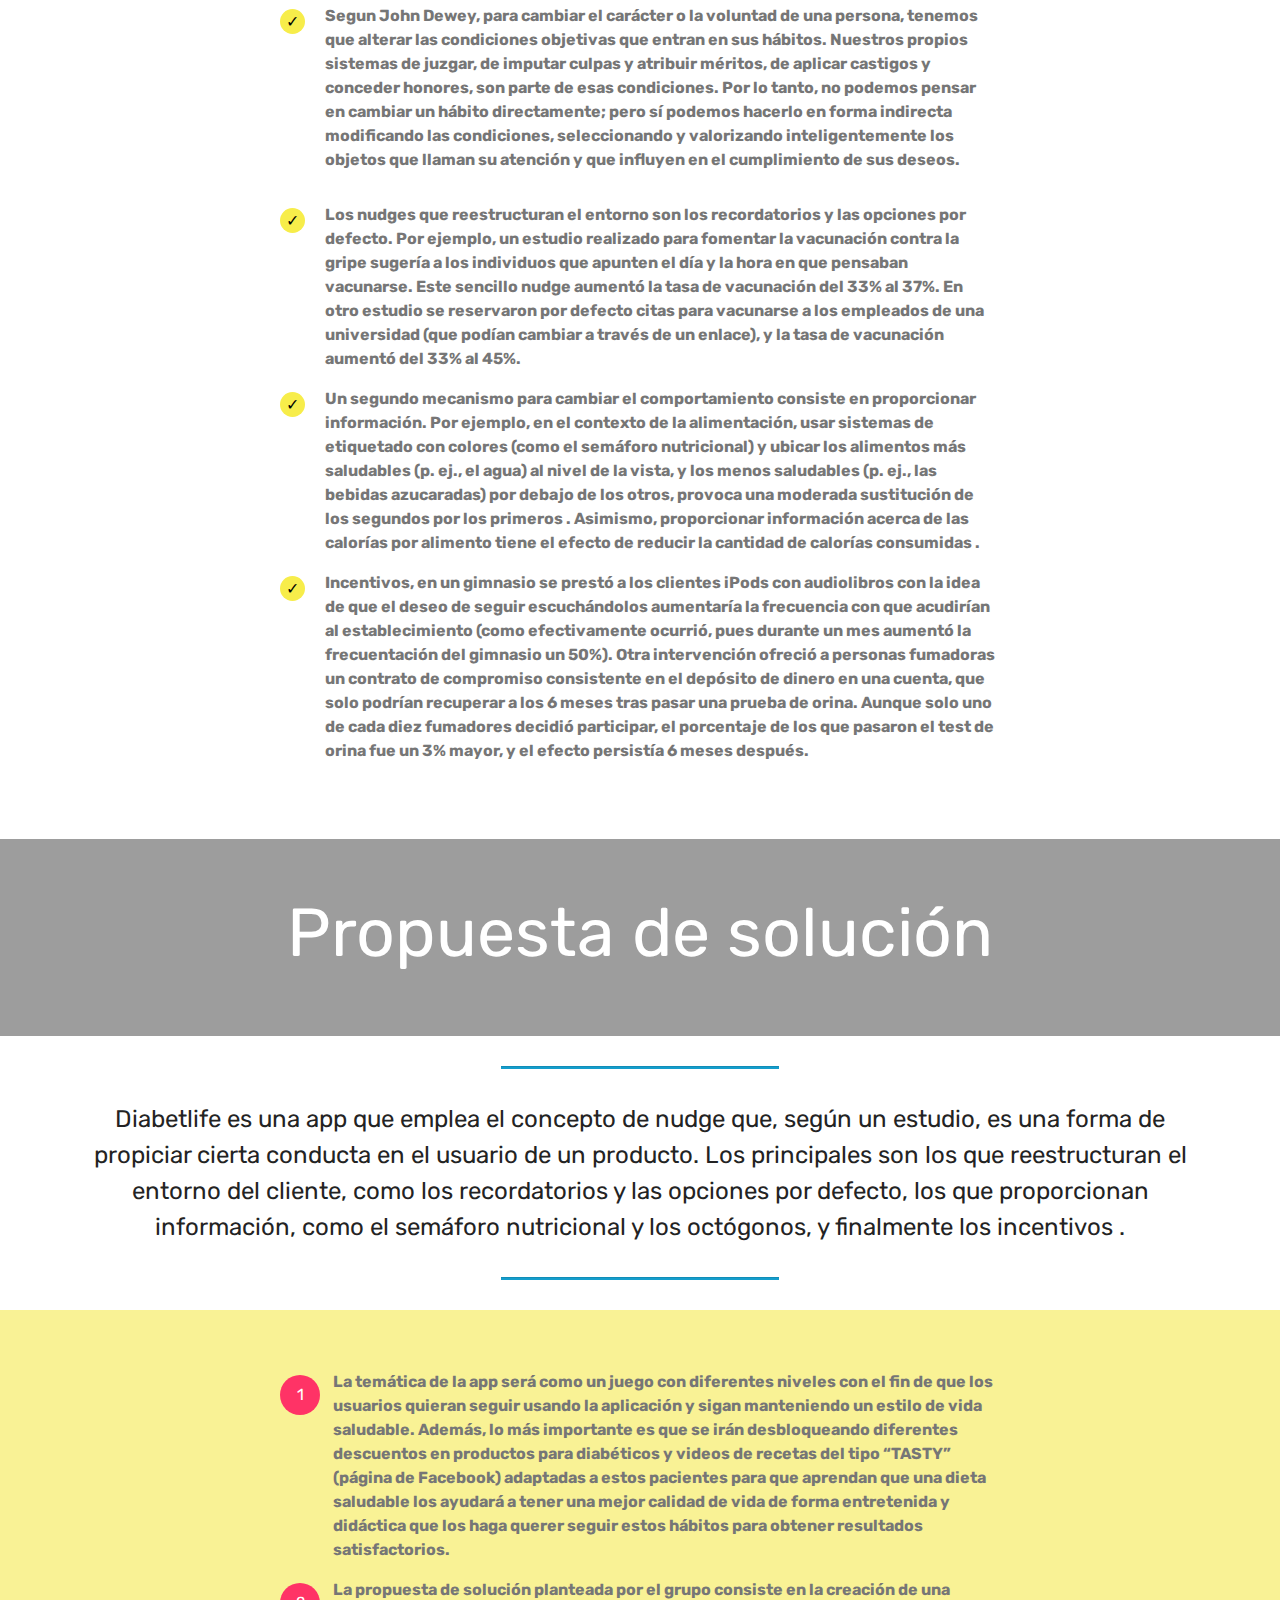
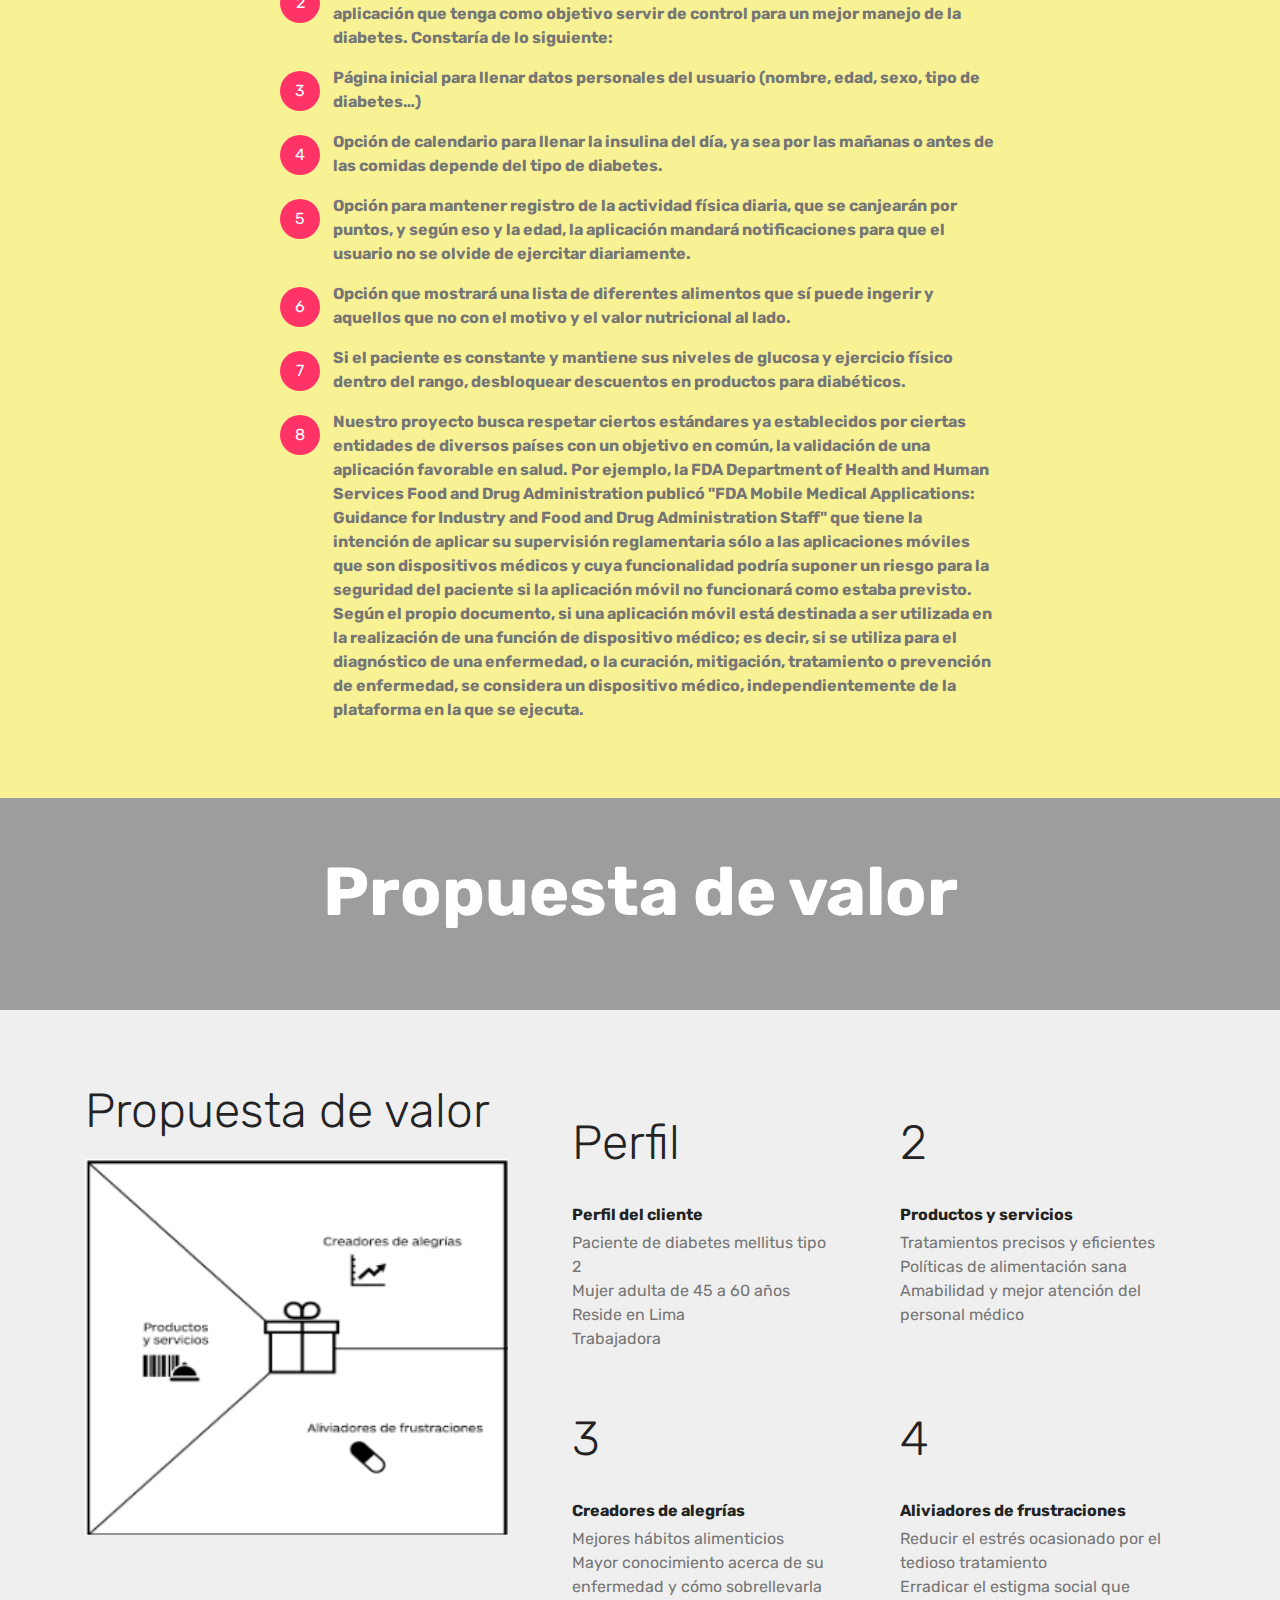
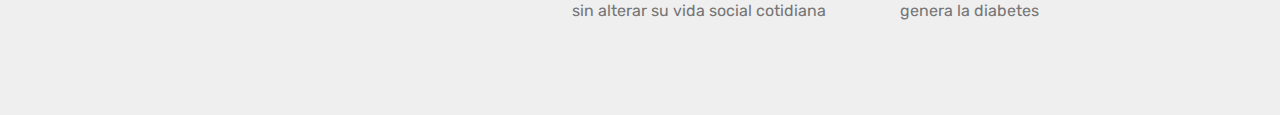
<file: page3.html>
<!DOCTYPE html>
<html  >
<head>
  <!-- Site made with Mobirise Website Builder v4.10.15, https://mobirise.com -->
  <meta charset="UTF-8">
  <meta http-equiv="X-UA-Compatible" content="IE=edge">
  <meta name="generator" content="Mobirise v4.10.15, mobirise.com">
  <meta name="viewport" content="width=device-width, initial-scale=1, minimum-scale=1">
  <link rel="shortcut icon" href="assets/images/logo4.png" type="image/x-icon">
  <meta name="description" content="Web Maker Description">
  
  <title>H3</title>
  <link rel="stylesheet" href="assets/web/assets/mobirise-icons/mobirise-icons.css">
  <link rel="stylesheet" href="assets/bootstrap/css/bootstrap.min.css">
  <link rel="stylesheet" href="assets/bootstrap/css/bootstrap-grid.min.css">
  <link rel="stylesheet" href="assets/bootstrap/css/bootstrap-reboot.min.css">
  <link rel="stylesheet" href="assets/tether/tether.min.css">
  <link rel="stylesheet" href="assets/theme/css/style.css">
  <link rel="preload" as="style" href="assets/mobirise/css/mbr-additional.css"><link rel="stylesheet" href="assets/mobirise/css/mbr-additional.css" type="text/css">
  
  
  
</head>
<body>
  <section class="header1 cid-rJHUMgaYJJ" id="header16-l">

    

    

    <div class="container">
        <div class="row justify-content-md-center">
            <div class="col-md-10 align-center">
                <h1 class="mbr-section-title mbr-bold pb-3 mbr-fonts-style display-1">H3</h1>
                
                
                <div class="mbr-section-btn"><a class="btn btn-md btn-black-outline display-4" href="page3.html#counters5-m">Causas del problema</a> <a class="btn btn-md btn-black-outline display-4" href="page3.html#features11-n">Análisis de patentes</a> <a class="btn btn-md btn-black-outline display-4" href="page3.html#content4-r">Estrategias</a> <a class="btn btn-md btn-black-outline display-4" href="page3.html#content5-t">Propuesta de solución</a> <a class="btn btn-md btn-black-outline display-4" href="page3.html#content5-x">Propuesta de valor</a></div>
            </div>
        </div>
    </div>

</section>

<section class="engine"><a href="https://mobirise.info/p">website templates free download</a></section><section class="counters5 counters cid-rJHVHsewcc" id="counters5-m">

    

    

    <div class="container pt-4 mt-2">
        <h2 class="mbr-section-title pb-3 align-center mbr-fonts-style display-2">Causas del problema</h2>
        
        <div class="row justify-content-center">
            <div class="cards-block">
                <div class="cards-container">
                    <div class="card px-3 align-left col-12">
                        <div class="panel-item p-4 d-flex">
                            <div class="card-img pr-3">
                                <h3 class="img-text d-flex align-items-center justify-content-center">
                                    1
                                </h3>
                            </div>
                            <div class="card-text">
                                <h4 class="mbr-content-title mbr-bold mbr-fonts-style display-7">Obesidad</h4>
                                <p class="mbr-content-text mbr-fonts-style display-7">Actualmente el Perú ocupa el tercer puesto en obesidad en Latinoamérica.<br>Cerca del 70% de adultos en Perú posee obesidad.<br>Según los últimos estudios, Lima Metropolitana concentra en promedio al 40% de la población con exceso de peso con cerca de 4 millones de personas.<br></p>
                            </div>
                        </div>
                    </div>
                    <div class="card px-3 align-left col-12">
                        <div class="panel-item p-4 d-flex">
                            <div class="card-img pr-3">
                                <h3 class="img-text d-flex align-items-center justify-content-center">
                                    2
                                </h3>
                            </div>
                            <div class="card-text">
                                <h4 class="mbr-content-title mbr-bold mbr-fonts-style display-7">Consumo de productos procesados&nbsp;</h4>
                                <p class="mbr-content-text mbr-fonts-style display-7">&nbsp;El aumento de las ventas (y del consumo relacionado) se asoció con el aumento del peso corporal, lo que indica que estos productos son un importante impulsor de las crecientes tasas de sobrepeso y obesidad en la Región.<br>Las ventas aumentaron en 8,3%, al pasar de 408 kcal per cápita/día en el 2009 a 441 kcal per cápita/día en el 2014. Se prevé que aumenten en otro 9,2%, hasta 482 kcal per cápita/día, en el 2019.<br></p>
                            </div>
                        </div>
                    </div>
                    <div class="card px-3 align-left col-12">
                        <div class="panel-item p-4 d-flex">
                            <div class="card-img pr-3">
                                <h3 class="img-text d-flex align-items-center justify-content-center">
                                    3
                                </h3>
                            </div>
                            <div class="card-text">
                                <h4 class="mbr-content-title mbr-bold mbr-fonts-style display-7">Sedentarismo</h4>
                                <p class="mbr-content-text mbr-fonts-style display-7">Las mujeres tienen más de un empleo o trabajan jornadas muy extensas, por lo que les es difícil encontrar tiempo para hacer ejercicio a diario.<br>De acuerdo a La Organización Nacional de Trabajo lo recomendable es que trabaje 40 horas semanales; sin embargo en el Perú, el propio Ministerio de Trabajo ha establecido que la jornada laboral debe ser de 48 horas semanales. Eso significa que un Peruano trabaja más que una persona de Norteamérica ya que la jornada laboral de los mismos es de 39 horas semanales .Así mismo, en el 2018, el Instituto Nacional de Estadística indicó que el promedio semanal que emplean las mujeres en actividades domésticas es de 25 horas más que el de los hombres.De los cuales la mayoría de trabajos realizados no implican ninguna actividad física.&nbsp;<br></p>
                            </div>
                        </div>
                    </div>
                    
                </div>
            </div>
        </div>
    </div>
</section>

<section class="features11 cid-rJHWQcvd8m" id="features11-n">

    

    

    <div class="container">   
        <div class="col-md-12">
            <div class="media-container-row">
                <div class="mbr-figure m-auto" style="width: 50%;">
                    <img src="assets/images/matriz-351x412.png" alt="Mobirise" title="">
                </div>
                <div class=" align-left aside-content">
                    <h2 class="mbr-title pt-2 mbr-fonts-style display-2">Analisis de patentes</h2>
                    <div class="mbr-section-text">
                        <p class="mbr-text mb-5 pt-3 mbr-light mbr-fonts-style display-5">Funciones:
<br><strong>Evaluar</strong>: Evalúa lo que quiere lograr el usuario, ya sea bajar de peso o subir. Además de verificar su estado mental.
<br><strong>Registrar</strong>: Registra los datos personales del paciente y los almacena para poder brindarle la atención más personalizada posible.
<br><strong>Controlar</strong>: Controla el estilo de vida del paciente mediante rutinas de ejercicios y hábitos alimenticios.
<br><strong>Informar</strong>: Informa acerca de datos específicos sobre su enfermedad, posibles tratamientos, medicinas y el valor nutricional de los alimentos. 
<br><strong>Incentivar</strong>: Incentiva a seguir este proceso de buenos hábitos, mediante un sistema de recompensas divertido y eficaz.
<br><strong>Transformar</strong>: Busca mejorar la salud teniendo una transformación en el estilo de vida de cada usuario.&nbsp;<br></p>
                    </div>

                    
                </div>
            </div>
        </div> 
    </div>          
</section>

<section class="cid-rJHYriXkOq" id="image1-o">

    

    <figure class="mbr-figure container">
        <div class="image-block" style="width: 66%;">
            <img src="assets/images/tablas-530x360.png" width="1400" alt="Mobirise" title="">
            
        </div>
    </figure>
</section>

<section class="mbr-section content4 cid-rJHYJKTjBY" id="content4-r">

    

    <div class="container">
        <div class="media-container-row">
            <div class="title col-12 col-md-8">
                <h2 class="align-center pb-3 mbr-fonts-style display-2">Estrategias</h2>
                <h3 class="mbr-section-subtitle align-center mbr-light mbr-fonts-style display-5">Estrategias e intervenciones eficaces que proponen en la modificación de hábitos y la mejora de la adherencia tanto cognitivas (educación y mejora de la comunicación) como conductuales (comportamiento y motivación)</h3>
                
            </div>
        </div>
    </div>
</section>

<section class="mbr-section article content12 cid-rJHYG5NXtW" id="content12-p">
     

    <div class="container">
        <div class="media-container-row">
            <div class="mbr-text counter-container col-12 col-md-8 mbr-fonts-style display-7">
                <ul>
                    <li><strong>Promover la adhesión al tratamiento y la asunción de estilos de vida saludables como formas de lograr el control metabólico adecuado y sistemático, y como condición indispensable para desarrollar proyectos de vida, entre ellos, influir positivamente en la salud de las personas significativas, en especial, del ámbito familiar.</strong></li>
                    <li><strong>Brindar la posibilidad de acompañamiento psicológico durante todo el proceso de atención de salud, en especial, en los momentos críticos de convivencia con la DM (tales como la detección de alguna complicación).</strong></li>
                    <li><strong>Segun John Dewey, para cambiar el carácter o la voluntad de una persona, tenemos que alterar las condiciones objetivas que entran en sus hábitos. Nuestros propios sistemas de juzgar, de imputar culpas y atribuir méritos, de aplicar castigos y conceder honores, son parte de esas condiciones. Por lo tanto, no podemos pensar en cambiar un hábito directamente; pero sí podemos hacerlo en forma indirecta modificando las condiciones, seleccionando y valorizando inteligentemente los objetos que llaman su atención y que influyen en el cumplimiento de sus deseos.</strong></li>
                </ul>
            </div>
        </div>
    </div>
</section>

<section class="mbr-section article content12 cid-rJHYL92ndh" id="content12-s">
     

    <div class="container">
        <div class="media-container-row">
            <div class="mbr-text counter-container col-12 col-md-8 mbr-fonts-style display-7">
                <ul>
                    <li><strong>Los nudges que reestructuran el entorno son los recordatorios y las opciones por defecto. Por ejemplo, un estudio realizado para fomentar la vacunación contra la gripe sugería a los individuos que apunten el día y la hora en que pensaban vacunarse. Este sencillo nudge aumentó la tasa de vacunación del 33% al 37%. En otro estudio se reservaron por defecto citas para vacunarse a los empleados de una universidad (que podían cambiar a través de un enlace), y la tasa de vacunación aumentó del 33% al 45%.
</strong></li><li><strong>Un segundo mecanismo para cambiar el comportamiento consiste en proporcionar información. Por ejemplo, en el contexto de la alimentación, usar sistemas de etiquetado con colores (como el semáforo nutricional) y ubicar los alimentos más saludables (p. ej., el agua) al nivel de la vista, y los menos saludables (p. ej., las bebidas azucaradas) por debajo de los otros, provoca una moderada sustitución de los segundos por los primeros . Asimismo, proporcionar información acerca de las calorías por alimento tiene el efecto de reducir la cantidad de calorías consumidas .</strong></li>
                    <li><strong>Incentivos, en un gimnasio se prestó a los clientes iPods con audiolibros con la idea de que el deseo de seguir escuchándolos aumentaría la frecuencia con que acudirían al establecimiento (como efectivamente ocurrió, pues durante un mes aumentó la frecuentación del gimnasio un 50%). Otra intervención ofreció a personas fumadoras un contrato de compromiso consistente en el depósito de dinero en una cuenta, que solo podrían recuperar a los 6 meses tras pasar una prueba de orina. Aunque solo uno de cada diez fumadores decidió participar, el porcentaje de los que pasaron el test de orina fue un 3% mayor, y el efecto persistía 6 meses después.&nbsp;</strong></li>
                </ul>
            </div>
        </div>
    </div>
</section>

<section class="mbr-section content5 cid-rJHZPGRjQX mbr-parallax-background" id="content5-t">

    

    <div class="mbr-overlay" style="opacity: 0.4; background-color: rgb(35, 35, 35);">
    </div>

    <div class="container">
        <div class="media-container-row">
            <div class="title col-12 col-md-8">
                <h2 class="align-center mbr-bold mbr-white pb-3 mbr-fonts-style display-1"><span style="font-weight: normal;">Propuesta de solución</span></h2>
                
                
                
            </div>
        </div>
    </div>
</section>

<section class="mbr-section article content9 cid-rJI07k24fy" id="content9-v">
    
     

    <div class="container">
        <div class="inner-container" style="width: 100%;">
            <hr class="line" style="width: 25%;">
            <div class="section-text align-center mbr-fonts-style display-5">Diabetlife es una app que emplea el concepto de nudge que, según un estudio,  es una forma de propiciar cierta conducta en el usuario de un producto. Los principales son los que reestructuran el entorno del cliente, como los recordatorios y las opciones por defecto, los que proporcionan información, como el semáforo nutricional y los octógonos, y finalmente los incentivos .</div>
            <hr class="line" style="width: 25%;">
        </div>
        </div>
</section>

<section class="mbr-section article content11 cid-rJI12jLr6U" id="content11-w">
     

    <div class="container">
        <div class="media-container-row">
            <div class="mbr-text counter-container col-12 col-md-8 mbr-fonts-style display-7">
                <ol>
                    <li><strong>La temática de la app será como un juego con diferentes niveles con el fin de que los usuarios quieran seguir usando la aplicación y sigan manteniendo un estilo de vida saludable. Además, lo más importante es que se irán desbloqueando diferentes descuentos en productos para diabéticos y videos de recetas del tipo “TASTY” (página de Facebook) adaptadas a estos pacientes para que aprendan que una dieta saludable los ayudará a tener una mejor calidad de vida de forma entretenida y didáctica que los haga querer seguir estos hábitos para obtener resultados satisfactorios.&nbsp;</strong></li>
                    <li><strong>La propuesta de solución planteada por el grupo consiste en la creación de una aplicación que tenga como objetivo servir de control para un mejor manejo de la diabetes. Constaría de lo siguiente:
</strong></li><li><strong>Página inicial para llenar datos personales del usuario (nombre, edad, sexo, tipo de diabetes…) 
</strong></li><li><strong>Opción de calendario para llenar la insulina del día, ya sea por las mañanas o antes de las comidas depende del tipo de diabetes.
</strong></li><li><strong>Opción para mantener registro de la actividad física diaria, que se canjearán por puntos, y según eso y la edad, la aplicación mandará notificaciones para que el usuario no se olvide de ejercitar diariamente. 
</strong></li><li><strong>Opción que mostrará una lista de diferentes alimentos que sí puede ingerir y aquellos que no con el motivo y el valor nutricional al lado.
</strong></li><li><strong>Si el paciente es constante y mantiene sus niveles de glucosa y ejercicio físico dentro del rango, desbloquear descuentos en productos para diabéticos.
</strong></li>
                    <li><strong>Nuestro proyecto busca respetar ciertos estándares ya establecidos por ciertas entidades de diversos países con un objetivo en común, la validación de una aplicación favorable en salud. Por ejemplo, la FDA Department of Health and Human Services Food and Drug Administration publicó "FDA Mobile Medical Applications: Guidance for Industry and Food and Drug Administration Staff" que tiene la intención de aplicar su supervisión reglamentaria sólo a las aplicaciones móviles que son dispositivos médicos y cuya funcionalidad podría suponer un riesgo para la seguridad del paciente si la aplicación móvil no funcionará como estaba previsto. Según el propio documento, si una aplicación móvil está destinada a ser utilizada en la realización de una función de dispositivo médico; es decir, si se utiliza para el diagnóstico de una enfermedad, o la curación, mitigación, tratamiento o prevención de enfermedad, se considera un dispositivo médico, independientemente de la plataforma en la que se ejecuta.</strong></li>
                </ol>
            </div>
        </div>
    </div>
</section>

<section class="mbr-section content5 cid-rJI34TtIcS mbr-parallax-background" id="content5-x">

    

    <div class="mbr-overlay" style="opacity: 0.4; background-color: rgb(35, 35, 35);">
    </div>

    <div class="container">
        <div class="media-container-row">
            <div class="title col-12 col-md-8">
                <h2 class="align-center mbr-bold mbr-white pb-3 mbr-fonts-style display-1">Propuesta de valor</h2>
                
                
                
            </div>
        </div>
    </div>
</section>

<section class="counters2 counters cid-rJI3zOmHV4" id="counters2-z">

    

    

    <div class="container pt-4 mt-2">
        <div class="media-container-row">
            <div class="media-block" style="width: 41%;">
                <h2 class="mbr-section-title pb-3 align-left mbr-fonts-style display-2">Propuesta de valor</h2>
                
                <div class="mbr-figure">
                    <img src="assets/images/mapa-de-valors-303x270.png" alt="" title="">
                </div>
            </div>
            <div class="cards-block">
                <div class="cards-container">
                    <div class="card px-3 align-left col-12 col-md-6">
                        <div class="panel-item p-3">
                            <div class="card-img pb-3">
                                
                                <h3 class="count py-3 mbr-fonts-style display-2">Perfil</h3>
                            </div>
                            <div class="card-text">
                                <h4 class="mbr-content-title mbr-bold mbr-fonts-style display-7">Perfil del cliente</h4>
                                <p class="mbr-content-text mbr-fonts-style display-7">Paciente de diabetes mellitus tipo 2 
<br>Mujer adulta de 45 a 60 años
<br>Reside en Lima
<br>Trabajadora<br></p>
                            </div>
                        </div>
                    </div>
                    <div class="card px-3 align-left col-12 col-md-6">
                        <div class="panel-item p-3">
                            <div class="card-img pb-3">
                                
                                <h3 class="count py-3 mbr-fonts-style display-2">2</h3>
                            </div>
                            <div class="card-text">
                                <h4 class="mbr-content-title mbr-bold mbr-fonts-style display-7">Productos y servicios</h4>
                                <p class="mbr-content-text mbr-fonts-style display-7">Tratamientos precisos y eficientes
<br>Políticas de alimentación sana
<br>Amabilidad y mejor atención del personal médico&nbsp;<br></p>
                            </div>
                        </div>
                    </div>
                    <div class="card px-3 align-left col-12 col-md-6">
                        <div class="panel-item p-3">
                            <div class="card-img pb-3">
                                
                                <h3 class="count py-3 mbr-fonts-style display-2">3</h3>
                            </div>
                            <div class="card-text">
                                <h4 class="mbr-content-title mbr-bold mbr-fonts-style display-7">Creadores de alegrías</h4>
                                <p class="mbr-content-text mbr-fonts-style display-7">Mejores hábitos alimenticios 
<br>Mayor conocimiento acerca de su enfermedad y cómo sobrellevarla sin alterar su vida social cotidiana&nbsp;<br></p>
                            </div>
                        </div>
                    </div>
                    <div class="card px-3 align-left col-12 col-md-6">
                        <div class="panel-item p-3">
                            <div class="card-img pb-3">
                                
                                <h3 class="count py-3 mbr-fonts-style display-2">4</h3>
                            </div>
                            <div class="card-texts">
                                <h4 class="mbr-content-title mbr-bold mbr-fonts-style display-7">Aliviadores de frustraciones</h4>
                                <p class="mbr-content-text mbr-fonts-style display-7">Reducir el estrés ocasionado por el tedioso tratamiento
<br>Erradicar el estigma social que genera la diabetes&nbsp;<br></p>
                            </div>
                        </div>
                    </div>
                </div>
            </div>
        </div>
    </div>
</section>


  <script src="assets/web/assets/jquery/jquery.min.js"></script>
  <script src="assets/popper/popper.min.js"></script>
  <script src="assets/bootstrap/js/bootstrap.min.js"></script>
  <script src="assets/tether/tether.min.js"></script>
  <script src="assets/smoothscroll/smooth-scroll.js"></script>
  <script src="assets/viewportchecker/jquery.viewportchecker.js"></script>
  <script src="assets/parallax/jarallax.min.js"></script>
  <script src="assets/theme/js/script.js"></script>
  
  
</body>
</html>
</file>
<file: assets/web/assets/mobirise-icons/mobirise-icons.css>
@font-face {
  font-family: 'MobiriseIcons';
  src:  url('mobirise-icons.eot?spat4u');
  src:  url('mobirise-icons.eot?spat4u#iefix') format('embedded-opentype'),
    url('mobirise-icons.ttf?spat4u') format('truetype'),
    url('mobirise-icons.woff?spat4u') format('woff'),
    url('mobirise-icons.svg?spat4u#MobiriseIcons') format('svg');
  font-weight: normal;
  font-style: normal;
  font-display: swap;
}

[class^="mbri-"], [class*=" mbri-"] {
  /* use !important to prevent issues with browser extensions that change fonts */
  font-family: MobiriseIcons !important;
  speak: none;
  font-style: normal;
  font-weight: normal;
  font-variant: normal;
  text-transform: none;
  line-height: 1;

  /* Better Font Rendering =========== */
  -webkit-font-smoothing: antialiased;
  -moz-osx-font-smoothing: grayscale;
}

.mbri-add-submenu:before {
  content: "\e900";
}
.mbri-alert:before {
  content: "\e901";
}
.mbri-align-center:before {
  content: "\e902";
}
.mbri-align-justify:before {
  content: "\e903";
}
.mbri-align-left:before {
  content: "\e904";
}
.mbri-align-right:before {
  content: "\e905";
}
.mbri-android:before {
  content: "\e906";
}
.mbri-apple:before {
  content: "\e907";
}
.mbri-arrow-down:before {
  content: "\e908";
}
.mbri-arrow-next:before {
  content: "\e909";
}
.mbri-arrow-prev:before {
  content: "\e90a";
}
.mbri-arrow-up:before {
  content: "\e90b";
}
.mbri-bold:before {
  content: "\e90c";
}
.mbri-bookmark:before {
  content: "\e90d";
}
.mbri-bootstrap:before {
  content: "\e90e";
}
.mbri-briefcase:before {
  content: "\e90f";
}
.mbri-browse:before {
  content: "\e910";
}
.mbri-bulleted-list:before {
  content: "\e911";
}
.mbri-calendar:before {
  content: "\e912";
}
.mbri-camera:before {
  content: "\e913";
}
.mbri-cart-add:before {
  content: "\e914";
}
.mbri-cart-full:before {
  content: "\e915";
}
.mbri-cash:before {
  content: "\e916";
}
.mbri-change-style:before {
  content: "\e917";
}
.mbri-chat:before {
  content: "\e918";
}
.mbri-clock:before {
  content: "\e919";
}
.mbri-close:before {
  content: "\e91a";
}
.mbri-cloud:before {
  content: "\e91b";
}
.mbri-code:before {
  content: "\e91c";
}
.mbri-contact-form:before {
  content: "\e91d";
}
.mbri-credit-card:before {
  content: "\e91e";
}
.mbri-cursor-click:before {
  content: "\e91f";
}
.mbri-cust-feedback:before {
  content: "\e920";
}
.mbri-database:before {
  content: "\e921";
}
.mbri-delivery:before {
  content: "\e922";
}
.mbri-desktop:before {
  content: "\e923";
}
.mbri-devices:before {
  content: "\e924";
}
.mbri-down:before {
  content: "\e925";
}
.mbri-download:before {
  content: "\e989";
}
.mbri-drag-n-drop:before {
  content: "\e927";
}
.mbri-drag-n-drop2:before {
  content: "\e928";
}
.mbri-edit:before {
  content: "\e929";
}
.mbri-edit2:before {
  content: "\e92a";
}
.mbri-error:before {
  content: "\e92b";
}
.mbri-extension:before {
  content: "\e92c";
}
.mbri-features:before {
  content: "\e92d";
}
.mbri-file:before {
  content: "\e92e";
}
.mbri-flag:before {
  content: "\e92f";
}
.mbri-folder:before {
  content: "\e930";
}
.mbri-gift:before {
  content: "\e931";
}
.mbri-github:before {
  content: "\e932";
}
.mbri-globe:before {
  content: "\e933";
}
.mbri-globe-2:before {
  content: "\e934";
}
.mbri-growing-chart:before {
  content: "\e935";
}
.mbri-hearth:before {
  content: "\e936";
}
.mbri-help:before {
  content: "\e937";
}
.mbri-home:before {
  content: "\e938";
}
.mbri-hot-cup:before {
  content: "\e939";
}
.mbri-idea:before {
  content: "\e93a";
}
.mbri-image-gallery:before {
  content: "\e93b";
}
.mbri-image-slider:before {
  content: "\e93c";
}
.mbri-info:before {
  content: "\e93d";
}
.mbri-italic:before {
  content: "\e93e";
}
.mbri-key:before {
  content: "\e93f";
}
.mbri-laptop:before {
  content: "\e940";
}
.mbri-layers:before {
  content: "\e941";
}
.mbri-left-right:before {
  content: "\e942";
}
.mbri-left:before {
  content: "\e943";
}
.mbri-letter:before {
  content: "\e944";
}
.mbri-like:before {
  content: "\e945";
}
.mbri-link:before {
  content: "\e946";
}
.mbri-lock:before {
  content: "\e947";
}
.mbri-login:before {
  content: "\e948";
}
.mbri-logout:before {
  content: "\e949";
}
.mbri-magic-stick:before {
  content: "\e94a";
}
.mbri-map-pin:before {
  content: "\e94b";
}
.mbri-menu:before {
  content: "\e94c";
}
.mbri-mobile:before {
  content: "\e94d";
}
.mbri-mobile2:before {
  content: "\e94e";
}
.mbri-mobirise:before {
  content: "\e94f";
}
.mbri-more-horizontal:before {
  content: "\e950";
}
.mbri-more-vertical:before {
  content: "\e951";
}
.mbri-music:before {
  content: "\e952";
}
.mbri-new-file:before {
  content: "\e953";
}
.mbri-numbered-list:before {
  content: "\e954";
}
.mbri-opened-folder:before {
  content: "\e955";
}
.mbri-pages:before {
  content: "\e956";
}
.mbri-paper-plane:before {
  content: "\e957";
}
.mbri-paperclip:before {
  content: "\e958";
}
.mbri-photo:before {
  content: "\e959";
}
.mbri-photos:before {
  content: "\e95a";
}
.mbri-pin:before {
  content: "\e95b";
}
.mbri-play:before {
  content: "\e95c";
}
.mbri-plus:before {
  content: "\e95d";
}
.mbri-preview:before {
  content: "\e95e";
}
.mbri-print:before {
  content: "\e95f";
}
.mbri-protect:before {
  content: "\e960";
}
.mbri-question:before {
  content: "\e961";
}
.mbri-quote-left:before {
  content: "\e962";
}
.mbri-quote-right:before {
  content: "\e963";
}
.mbri-refresh:before {
  content: "\e964";
}
.mbri-responsive:before {
  content: "\e965";
}
.mbri-right:before {
  content: "\e966";
}
.mbri-rocket:before {
  content: "\e967";
}
.mbri-sad-face:before {
  content: "\e968";
}
.mbri-sale:before {
  content: "\e969";
}
.mbri-save:before {
  content: "\e96a";
}
.mbri-search:before {
  content: "\e96b";
}
.mbri-setting:before {
  content: "\e96c";
}
.mbri-setting2:before {
  content: "\e96d";
}
.mbri-setting3:before {
  content: "\e96e";
}
.mbri-share:before {
  content: "\e96f";
}
.mbri-shopping-bag:before {
  content: "\e970";
}
.mbri-shopping-basket:before {
  content: "\e971";
}
.mbri-shopping-cart:before {
  content: "\e972";
}
.mbri-sites:before {
  content: "\e973";
}
.mbri-smile-face:before {
  content: "\e974";
}
.mbri-speed:before {
  content: "\e975";
}
.mbri-star:before {
  content: "\e976";
}
.mbri-success:before {
  content: "\e977";
}
.mbri-sun:before {
  content: "\e978";
}
.mbri-sun2:before {
  content: "\e979";
}
.mbri-tablet:before {
  content: "\e97a";
}
.mbri-tablet-vertical:before {
  content: "\e97b";
}
.mbri-target:before {
  content: "\e97c";
}
.mbri-timer:before {
  content: "\e97d";
}
.mbri-to-ftp:before {
  content: "\e97e";
}
.mbri-to-local-drive:before {
  content: "\e97f";
}
.mbri-touch-swipe:before {
  content: "\e980";
}
.mbri-touch:before {
  content: "\e981";
}
.mbri-trash:before {
  content: "\e982";
}
.mbri-underline:before {
  content: "\e983";
}
.mbri-unlink:before {
  content: "\e984";
}
.mbri-unlock:before {
  content: "\e985";
}
.mbri-up-down:before {
  content: "\e986";
}
.mbri-up:before {
  content: "\e987";
}
.mbri-update:before {
  content: "\e988";
}
.mbri-upload:before {
 content: "\e926"; 
}
.mbri-user:before {
  content: "\e98a";
}
.mbri-user2:before {
  content: "\e98b";
}
.mbri-users:before {
  content: "\e98c";
}
.mbri-video:before {
  content: "\e98d";
}
.mbri-video-play:before {
  content: "\e98e";
}
.mbri-watch:before {
  content: "\e98f";
}
.mbri-website-theme:before {
  content: "\e990";
}
.mbri-wifi:before {
  content: "\e991";
}
.mbri-windows:before {
  content: "\e992";
}
.mbri-zoom-out:before {
  content: "\e993";
}
.mbri-redo:before {
  content: "\e994";
}
.mbri-undo:before {
  content: "\e995";
}
</file>
<file: assets/theme/css/style.css>
/*!
 * Mobirise v4 theme (https://mobirise.com/)
 * Copyright 2017 Mobirise
 */
section {
  background-color: #eeeeee;
}

body {
  font-style: normal;
  line-height: 1.5;
}

section,
.container,
.container-fluid {
  position: relative;
  word-wrap: break-word;
}

a.mbr-iconfont:hover {
  text-decoration: none;
}

.article .lead p,
.article .lead ul,
.article .lead ol,
.article .lead pre,
.article .lead blockquote {
  margin-bottom: 0;
}

ul,
ol,
pre,
blockquote {
  margin-bottom: 2.3125rem;
}

pre {
  background: #f4f4f4;
  padding: 10px 24px;
  white-space: pre-wrap;
}

.inactive {
  -webkit-user-select: none;
  -moz-user-select: none;
  -ms-user-select: none;
  user-select: none;
  pointer-events: none;
  -webkit-user-drag: none;
  user-drag: none;
}

.mbr-section__comments .row {
  justify-content: center;
  -webkit-justify-content: center;
}

a {
  font-style: normal;
  font-weight: 400;
  cursor: pointer;
}

a, a:hover {
  text-decoration: none;
}

figure {
  margin-bottom: 0;
}

body {
  color: #232323;
}

h1,
h2,
h3,
h4,
h5,
h6,
.h1,
.h2,
.h3,
.h4,
.h5,
.h6,
.display-1,
.display-2,
.display-3,
.display-4 {
  line-height: 1;
  word-break: break-word;
  word-wrap: break-word;
}

b,
strong {
  font-weight: bold;
}

blockquote {
  padding: 10px 0 10px 20px;
  position: relative;
  border-left: 2px solid;
  border-color: #ff3366;
}

input:-webkit-autofill, input:-webkit-autofill:hover, input:-webkit-autofill:focus, input:-webkit-autofill:active {
  transition-delay: 9999s;
  transition-property: background-color, color;
}

textarea[type='hidden'] {
  display: none;
}

body {
  position: relative;
}

section {
  background-position: 50% 50%;
  background-repeat: no-repeat;
  background-size: cover;
}

section .mbr-background-video,
section .mbr-background-video-preview {
  position: absolute;
  bottom: 0;
  left: 0;
  right: 0;
  top: 0;
}

.hidden {
  visibility: hidden;
}

.mbr-z-index20 {
  z-index: 20;
}

/*! Base colors */
.mbr-white {
  color: #ffffff;
}

.mbr-black {
  color: #000000;
}

.mbr-bg-white {
  background-color: #ffffff;
}

.mbr-bg-black {
  background-color: #000000;
}

/*! Text-aligns */
.align-left {
  text-align: left;
}

.align-center {
  text-align: center;
}

.align-right {
  text-align: right;
}

@media (max-width: 767px) {
  .align-left,
  .align-center,
  .align-right,
  .mbr-section-btn,
  .mbr-section-title {
    text-align: center;
  }
}

/*! Font-weight  */
.mbr-light {
  font-weight: 300;
}

.mbr-regular {
  font-weight: 400;
}

.mbr-semibold {
  font-weight: 500;
}

.mbr-bold {
  font-weight: 700;
}

/*! Media  */
.media-size-item {
  -webkit-flex: 1 1 auto;
  -moz-flex: 1 1 auto;
  -ms-flex: 1 1 auto;
  -o-flex: 1 1 auto;
  flex: 1 1 auto;
}

.media-content {
  -webkit-flex-basis: 100%;
  flex-basis: 100%;
}

.media-container-row {
  display: -ms-flexbox;
  display: -webkit-flex;
  display: flex;
  -webkit-flex-direction: row;
  -ms-flex-direction: row;
  flex-direction: row;
  -webkit-flex-wrap: wrap;
  -ms-flex-wrap: wrap;
  flex-wrap: wrap;
  -webkit-justify-content: center;
  -ms-flex-pack: center;
  justify-content: center;
  -webkit-align-content: center;
  -ms-flex-line-pack: center;
  align-content: center;
  -webkit-align-items: start;
  -ms-flex-align: start;
  align-items: start;
}

.media-container-row .media-size-item {
  width: 400px;
}

.media-container-column {
  display: -ms-flexbox;
  display: -webkit-flex;
  display: flex;
  -webkit-flex-direction: column;
  -ms-flex-direction: column;
  flex-direction: column;
  -webkit-flex-wrap: wrap;
  -ms-flex-wrap: wrap;
  flex-wrap: wrap;
  -webkit-justify-content: center;
  -ms-flex-pack: center;
  justify-content: center;
  -webkit-align-content: center;
  -ms-flex-line-pack: center;
  align-content: center;
  -webkit-align-items: stretch;
  -ms-flex-align: stretch;
  align-items: stretch;
}

.media-container-column > * {
  width: 100%;
}

@media (min-width: 992px) {
  .media-container-row {
    -webkit-flex-wrap: nowrap;
    -ms-flex-wrap: nowrap;
    flex-wrap: nowrap;
  }
}

figure {
  overflow: hidden;
}

figure[mbr-media-size] {
  transition: width 0.1s;
}

.mbr-figure img,
.mbr-figure iframe {
  display: block;
  width: 100%;
}

.card {
  background-color: transparent;
  border: none;
}

.card-box {
  width: 100%;
}

.card-img {
  text-align: center;
  flex-shrink: 0;
  -webkit-flex-shrink: 0;
}

.media {
  max-width: 100%;
  margin: 0 auto;
}

.mbr-figure {
  -ms-flex-item-align: center;
  -ms-grid-row-align: center;
  -webkit-align-self: center;
  align-self: center;
}

.media-container > div {
  max-width: 100%;
}

.mbr-figure img,
.card-img img {
  width: 100%;
}

@media (max-width: 991px) {
  .media-size-item {
    width: auto !important;
  }
  .media {
    width: auto;
  }
  .mbr-figure {
    width: 100% !important;
  }
}

/*! Buttons */
.btn {
  font-weight: 500;
  border-width: 2px;
  font-style: normal;
  letter-spacing: 1px;
  margin: .4rem .8rem;
  white-space: normal;
  -webkit-transition: all .3s ease-in-out;
  -moz-transition: all .3s ease-in-out;
  transition: all .3s ease-in-out;
  display: inline-flex;
  align-items: center;
  justify-content: center;
  word-break: break-word;
  -webkit-align-items: center;
  -webkit-justify-content: center;
  display: -webkit-inline-flex;
}

.btn-sm {
  font-weight: 500;
  letter-spacing: 1px;
  -webkit-transition: all .3s ease-in-out;
  -moz-transition: all .3s ease-in-out;
  transition: all .3s ease-in-out;
}

.btn-md {
  font-weight: 500;
  letter-spacing: 1px;
  margin: .4rem .8rem !important;
  -webkit-transition: all .3s ease-in-out;
  -moz-transition: all .3s ease-in-out;
  transition: all .3s ease-in-out;
}

.btn-lg {
  font-weight: 500;
  letter-spacing: 1px;
  margin: .4rem .8rem !important;
  -webkit-transition: all .3s ease-in-out;
  -moz-transition: all .3s ease-in-out;
  transition: all .3s ease-in-out;
}

.mbr-section-btn {
  margin-left: -0.25rem;
  margin-right: -0.25rem;
  font-size: 0;
}

nav .mbr-section-btn {
  margin-left: 0rem;
  margin-right: 0rem;
}

.btn-form {
  border-radius: 0;
}

.btn-form:hover {
  cursor: pointer;
}

/*! Btn icon margin */
.btn .mbr-iconfont,
.btn.btn-sm .mbr-iconfont {
  cursor: pointer;
  margin-right: 0.5rem;
}

.btn.btn-md .mbr-iconfont,
.btn.btn-md .mbr-iconfont {
  margin-right: 0.8rem;
}

.mbr-regular {
  font-weight: 400;
}

.mbr-semibold {
  font-weight: 500;
}

.mbr-bold {
  font-weight: 700;
}

[type='submit'] {
  -webkit-appearance: none;
}

/*! Full-screen */
.mbr-fullscreen .mbr-overlay {
  min-height: 100vh;
}

.mbr-fullscreen {
  display: flex;
  display: -webkit-flex;
  display: -moz-flex;
  display: -ms-flex;
  display: -o-flex;
  align-items: center;
  -webkit-align-items: center;
  min-height: 100vh;
  padding-top: 3rem;
  padding-bottom: 3rem;
}

/*! Map */
.map {
  height: 25rem;
  position: relative;
}

.map iframe {
  width: 100%;
  height: 100%;
}

.mbr-overlay {
  background-color: #000;
  bottom: 0;
  left: 0;
  opacity: .5;
  position: absolute;
  right: 0;
  top: 0;
  z-index: 0;
  pointer-events: none;
}

/* Form */
blockquote {
  font-style: italic;
  padding: 10px 0 10px 20px;
  font-size: 1.09rem;
  position: relative;
  border-width: 3px;
}

.form-control {
  background-color: #f5f5f5;
  box-shadow: none;
  color: #565656;
  line-height: 1.43;
  min-height: 3.5em;
  padding: 1.07em .5em;
}

.form-control, .form-control:focus {
  border: 1px solid #e8e8e8;
}

.form-active .form-control:invalid {
  border-color: red;
}

.form-control-label {
  position: relative;
  cursor: pointer;
  margin-bottom: .357em;
  padding: 0;
}

.alert {
  color: #ffffff;
  border-radius: 0;
  border: 0;
  font-size: .875rem;
  line-height: 1.5;
  margin-bottom: 1.875rem;
  padding: 1.25rem;
  position: relative;
}

.alert.alert-form::after {
  background-color: inherit;
  bottom: -7px;
  content: "";
  display: block;
  height: 14px;
  left: 50%;
  margin-left: -7px;
  position: absolute;
  transform: rotate(45deg);
  width: 14px;
  -webkit-transform: rotate(45deg);
}

.form-asterisk {
  font-family: initial;
  position: absolute;
  top: -2px;
  font-weight: normal;
}

/*! Scroll to top arrow */
#scrollToTop a i:before {
  content: '';
  position: absolute;
  height: 40%;
  top: 25%;
  background: #fff;
  width: 2px;
  left: calc(50% - 1px);
}

#scrollToTop a i:after {
  content: '';
  position: absolute;
  display: block;
  border-top: 2px solid #fff;
  border-right: 2px solid #fff;
  width: 40%;
  height: 40%;
  left: 30%;
  bottom: 30%;
  transform: rotate(135deg);
  -webkit-transform: rotate(135deg);
}

.mbr-arrow-up {
  bottom: 25px;
  right: 90px;
  position: fixed;
  text-align: right;
  z-index: 5000;
  color: #ffffff;
  font-size: 32px;
  transform: rotate(180deg);
  -webkit-transform: rotate(180deg);
}

.mbr-arrow-up a {
  background: rgba(0, 0, 0, 0.2);
  border-radius: 3px;
  color: #fff;
  display: inline-block;
  height: 60px;
  width: 60px;
  outline-style: none !important;
  position: relative;
  text-decoration: none;
  transition: all 0.3s ease-in-out;
  cursor: pointer;
  text-align: center;
}

.mbr-arrow-up a:hover {
  background-color: rgba(0, 0, 0, 0.4);
}

.mbr-arrow-up a i {
  line-height: 60px;
}

.mbr-arrow-up-icon {
  display: block;
  color: #fff;
}

.mbr-arrow-up-icon::before {
  content: '\203a';
  display: inline-block;
  font-family: serif;
  font-size: 32px;
  line-height: 1;
  font-style: normal;
  position: relative;
  top: 6px;
  left: -4px;
  -webkit-transform: rotate(-90deg);
  transform: rotate(-90deg);
}

/*! Arrow Down */
.mbr-arrow {
  position: absolute;
  bottom: 45px;
  left: 50%;
  width: 60px;
  height: 60px;
  cursor: pointer;
  background-color: rgba(80, 80, 80, 0.5);
  border-radius: 50%;
  -webkit-transform: translateX(-50%);
  transform: translateX(-50%);
}

.mbr-arrow > a {
  display: inline-block;
  text-decoration: none;
  outline-style: none;
  -webkit-animation: arrowdown 1.7s ease-in-out infinite;
  animation: arrowdown 1.7s ease-in-out infinite;
}

.mbr-arrow > a > i {
  position: absolute;
  top: -2px;
  left: 15px;
  font-size: 2rem;
}

@keyframes arrowdown {
  0% {
    transform: translateY(0px);
    -webkit-transform: translateY(0px);
  }
  50% {
    transform: translateY(-5px);
    -webkit-transform: translateY(-5px);
  }
  100% {
    transform: translateY(0px);
    -webkit-transform: translateY(0px);
  }
}

@-webkit-keyframes arrowdown {
  0% {
    transform: translateY(0px);
    -webkit-transform: translateY(0px);
  }
  50% {
    transform: translateY(-5px);
    -webkit-transform: translateY(-5px);
  }
  100% {
    transform: translateY(0px);
    -webkit-transform: translateY(0px);
  }
}

@media (max-width: 500px) {
  .mbr-arrow-up {
    left: 50%;
    right: auto;
    transform: translateX(-50%) rotate(180deg);
    -webkit-transform: translateX(-50%) rotate(180deg);
  }
}

/*Gradients animation*/
@keyframes gradient-animation {
  from {
    background-position: 0% 100%;
    animation-timing-function: ease-in-out;
  }
  to {
    background-position: 100% 0%;
    animation-timing-function: ease-in-out;
  }
}

@-webkit-keyframes gradient-animation {
  from {
    background-position: 0% 100%;
    animation-timing-function: ease-in-out;
  }
  to {
    background-position: 100% 0%;
    animation-timing-function: ease-in-out;
  }
}

.bg-gradient {
  background-size: 200% 200%;
  animation: gradient-animation 5s infinite alternate;
  -webkit-animation: gradient-animation 5s infinite alternate;
}

.menu .navbar-brand {
  display: -webkit-flex;
}

.menu .navbar-brand span {
  display: flex;
  display: -webkit-flex;
}

.menu .navbar-brand .navbar-caption-wrap {
  display: -webkit-flex;
}

.menu .navbar-brand .navbar-logo img {
  display: -webkit-flex;
}

@media (min-width: 768px) and (max-width: 1023px) {
  .menu .navbar-toggleable-sm .navbar-nav {
    display: -webkit-box;
    display: -webkit-flex;
    display: -ms-flexbox;
  }
}

@media (max-width: 1023px) {
  .menu .navbar-collapse {
    max-height: 93.5vh;
  }
  .menu .navbar-collapse.show {
    overflow: auto;
  }
}

@media (min-width: 1024px) {
  .menu .navbar-nav.nav-dropdown {
    display: -webkit-flex;
  }
  .menu .navbar-toggleable-sm .navbar-collapse {
    display: -webkit-flex !important;
  }
  .menu .collapsed .navbar-collapse {
    max-height: 93.5vh;
  }
  .menu .collapsed .navbar-collapse.show {
    overflow: auto;
  }
}

@media (max-width: 767px) {
  .menu .navbar-collapse {
    max-height: 80vh;
  }
}

/* Others*/
.note-check a[data-value=Rubik] {
  font-style: normal;
}

.mbr-arrow a {
  color: #ffffff;
}

@media (max-width: 767px) {
  .mbr-arrow {
    display: none;
  }
}

.navbar {
  display: -webkit-flex;
  -webkit-flex-wrap: wrap;
  -webkit-align-items: center;
  -webkit-justify-content: space-between;
}

.navbar-collapse {
  -webkit-flex-basis: 100%;
  -webkit-flex-grow: 1;
  -webkit-align-items: center;
}

.nav-dropdown .link {
  padding: 0.667em 1.667em !important;
  margin: 0 !important;
}

.nav {
  display: -webkit-flex;
  -webkit-flex-wrap: wrap;
}

.row {
  display: -webkit-flex;
  -webkit-flex-wrap: wrap;
}

.justify-content-center {
  -webkit-justify-content: center;
}

.form-inline {
  display: -webkit-flex;
  -webkit-flex-flow: row wrap;
  -webkit-align-items: center;
}

.card-wrapper {
  -webkit-flex: 1;
}

.carousel-control {
  z-index: 10;
  display: -webkit-flex;
  -webkit-align-items: center;
  -webkit-justify-content: center;
}

.carousel-controls {
  display: -webkit-flex;
}

.media {
  display: -webkit-flex;
}

.form-group:focus {
  outline: none;
}

.jq-selectbox__select {
  padding: 1.07em 0.5em;
  position: absolute;
  top: 0;
  left: 0;
  width: 100%;
}

.jq-selectbox__dropdown {
  position: absolute;
  top: 100% !important;
  left: 0 !important;
  width: 100% !important;
}

.jq-selectbox__trigger-arrow {
  transform: translateY(-50%);
}

.jq-selectbox li {
  padding: 1.07em 0.5em;
}

input[type='range'] {
  padding-left: 0 !important;
  padding-right: 0 !important;
}

.modal-dialog,
.modal-content {
  height: 100%;
}

.modal-dialog .carousel-inner {
  height: 100%;
}

.carousel-item {
  text-align: center;
}

.carousel-item img {
  margin: auto;
}

.navbar-toggler {
  -webkit-align-self: flex-start;
  -ms-flex-item-align: start;
  align-self: flex-start;
  padding: 0.25rem 0.75rem;
  font-size: 1.25rem;
  line-height: 1;
  background: transparent;
  border: 1px solid transparent;
  -webkit-border-radius: 0.25rem;
  border-radius: 0.25rem;
}

.navbar-toggler:focus,
.navbar-toggler:hover {
  text-decoration: none;
}

.navbar-toggler-icon {
  display: inline-block;
  width: 1.5em;
  height: 1.5em;
  vertical-align: middle;
  content: '';
  background: no-repeat center center;
  -webkit-background-size: 100% 100%;
  -o-background-size: 100% 100%;
  background-size: 100% 100%;
}

.navbar-toggler-left {
  position: absolute;
  left: 1rem;
}

.navbar-toggler-right {
  position: absolute;
  right: 1rem;
}

@media (max-width: 575px) {
  .navbar-toggleable .navbar-nav .dropdown-menu {
    position: static;
    float: none;
  }
  .navbar-toggleable > .container {
    padding-right: 0;
    padding-left: 0;
  }
}

@media (min-width: 576px) {
  .navbar-toggleable {
    -webkit-box-orient: horizontal;
    -webkit-box-direction: normal;
    -webkit-flex-direction: row;
    -ms-flex-direction: row;
    flex-direction: row;
    -webkit-flex-wrap: nowrap;
    -ms-flex-wrap: nowrap;
    flex-wrap: nowrap;
    -webkit-box-align: center;
    -webkit-align-items: center;
    -ms-flex-align: center;
    align-items: center;
  }
  .navbar-toggleable .navbar-nav {
    -webkit-box-orient: horizontal;
    -webkit-box-direction: normal;
    -webkit-flex-direction: row;
    -ms-flex-direction: row;
    flex-direction: row;
  }
  .navbar-toggleable .navbar-nav .nav-link {
    padding-right: 0.5rem;
    padding-left: 0.5rem;
  }
  .navbar-toggleable > .container {
    display: -webkit-box;
    display: -webkit-flex;
    display: -ms-flexbox;
    display: flex;
    -webkit-flex-wrap: nowrap;
    -ms-flex-wrap: nowrap;
    flex-wrap: nowrap;
    -webkit-box-align: center;
    -webkit-align-items: center;
    -ms-flex-align: center;
    align-items: center;
  }
  .navbar-toggleable .navbar-collapse {
    display: -webkit-box !important;
    display: -webkit-flex !important;
    display: -ms-flexbox !important;
    display: flex !important;
    width: 100%;
  }
  .navbar-toggleable .navbar-toggler {
    display: none;
  }
}

@media (max-width: 767px) {
  .navbar-toggleable-sm .navbar-nav .dropdown-menu {
    position: static;
    float: none;
  }
  .navbar-toggleable-sm > .container {
    padding-right: 0;
    padding-left: 0;
  }
}

@media (min-width: 768px) {
  .navbar-toggleable-sm {
    -webkit-box-orient: horizontal;
    -webkit-box-direction: normal;
    -webkit-flex-direction: row;
    -ms-flex-direction: row;
    flex-direction: row;
    -webkit-flex-wrap: nowrap;
    -ms-flex-wrap: nowrap;
    flex-wrap: nowrap;
    -webkit-box-align: center;
    -webkit-align-items: center;
    -ms-flex-align: center;
    align-items: center;
  }
  .navbar-toggleable-sm .navbar-nav {
    -webkit-box-orient: horizontal;
    -webkit-box-direction: normal;
    -webkit-flex-direction: row;
    -ms-flex-direction: row;
    flex-direction: row;
  }
  .navbar-toggleable-sm .navbar-nav .nav-link {
    padding-right: 0.5rem;
    padding-left: 0.5rem;
  }
  .navbar-toggleable-sm > .container {
    display: -webkit-box;
    display: -webkit-flex;
    display: -ms-flexbox;
    display: flex;
    -webkit-flex-wrap: nowrap;
    -ms-flex-wrap: nowrap;
    flex-wrap: nowrap;
    -webkit-box-align: center;
    -webkit-align-items: center;
    -ms-flex-align: center;
    align-items: center;
  }
  .navbar-toggleable-sm .navbar-collapse {
    display: none;
    width: 100%;
  }
  .navbar-toggleable-sm .navbar-toggler {
    display: none;
  }
}

@media (max-width: 1023px) {
  .navbar-toggleable-md .navbar-nav .dropdown-menu {
    position: static;
    float: none;
  }
  .navbar-toggleable-md > .container {
    padding-right: 0;
    padding-left: 0;
  }
}

@media (min-width: 1024px) {
  .navbar-toggleable-md {
    -webkit-box-orient: horizontal;
    -webkit-box-direction: normal;
    -webkit-flex-direction: row;
    -ms-flex-direction: row;
    flex-direction: row;
    -webkit-flex-wrap: nowrap;
    -ms-flex-wrap: nowrap;
    flex-wrap: nowrap;
    -webkit-box-align: center;
    -webkit-align-items: center;
    -ms-flex-align: center;
    align-items: center;
  }
  .navbar-toggleable-md .navbar-nav {
    -webkit-box-orient: horizontal;
    -webkit-box-direction: normal;
    -webkit-flex-direction: row;
    -ms-flex-direction: row;
    flex-direction: row;
  }
  .navbar-toggleable-md .navbar-nav .nav-link {
    padding-right: 0.5rem;
    padding-left: 0.5rem;
  }
  .navbar-toggleable-md > .container {
    display: -webkit-box;
    display: -webkit-flex;
    display: -ms-flexbox;
    display: flex;
    -webkit-flex-wrap: nowrap;
    -ms-flex-wrap: nowrap;
    flex-wrap: nowrap;
    -webkit-box-align: center;
    -webkit-align-items: center;
    -ms-flex-align: center;
    align-items: center;
  }
  .navbar-toggleable-md .navbar-collapse {
    display: -webkit-box !important;
    display: -webkit-flex !important;
    display: -ms-flexbox !important;
    display: flex !important;
    width: 100%;
  }
  .navbar-toggleable-md .navbar-toggler {
    display: none;
  }
}

@media (max-width: 1199px) {
  .navbar-toggleable-lg .navbar-nav .dropdown-menu {
    position: static;
    float: none;
  }
  .navbar-toggleable-lg > .container {
    padding-right: 0;
    padding-left: 0;
  }
}

@media (min-width: 1200px) {
  .navbar-toggleable-lg {
    -webkit-box-orient: horizontal;
    -webkit-box-direction: normal;
    -webkit-flex-direction: row;
    -ms-flex-direction: row;
    flex-direction: row;
    -webkit-flex-wrap: nowrap;
    -ms-flex-wrap: nowrap;
    flex-wrap: nowrap;
    -webkit-box-align: center;
    -webkit-align-items: center;
    -ms-flex-align: center;
    align-items: center;
  }
  .navbar-toggleable-lg .navbar-nav {
    -webkit-box-orient: horizontal;
    -webkit-box-direction: normal;
    -webkit-flex-direction: row;
    -ms-flex-direction: row;
    flex-direction: row;
  }
  .navbar-toggleable-lg .navbar-nav .nav-link {
    padding-right: 0.5rem;
    padding-left: 0.5rem;
  }
  .navbar-toggleable-lg > .container {
    display: -webkit-box;
    display: -webkit-flex;
    display: -ms-flexbox;
    display: flex;
    -webkit-flex-wrap: nowrap;
    -ms-flex-wrap: nowrap;
    flex-wrap: nowrap;
    -webkit-box-align: center;
    -webkit-align-items: center;
    -ms-flex-align: center;
    align-items: center;
  }
  .navbar-toggleable-lg .navbar-collapse {
    display: -webkit-box !important;
    display: -webkit-flex !important;
    display: -ms-flexbox !important;
    display: flex !important;
    width: 100%;
  }
  .navbar-toggleable-lg .navbar-toggler {
    display: none;
  }
}

.navbar-toggleable-xl {
  -webkit-box-orient: horizontal;
  -webkit-box-direction: normal;
  -webkit-flex-direction: row;
  -ms-flex-direction: row;
  flex-direction: row;
  -webkit-flex-wrap: nowrap;
  -ms-flex-wrap: nowrap;
  flex-wrap: nowrap;
  -webkit-box-align: center;
  -webkit-align-items: center;
  -ms-flex-align: center;
  align-items: center;
}

.navbar-toggleable-xl .navbar-nav .dropdown-menu {
  position: static;
  float: none;
}

.navbar-toggleable-xl > .container {
  padding-right: 0;
  padding-left: 0;
}

.navbar-toggleable-xl .navbar-nav {
  -webkit-box-orient: horizontal;
  -webkit-box-direction: normal;
  -webkit-flex-direction: row;
  -ms-flex-direction: row;
  flex-direction: row;
}

.navbar-toggleable-xl .navbar-nav .nav-link {
  padding-right: 0.5rem;
  padding-left: 0.5rem;
}

.navbar-toggleable-xl > .container {
  display: -webkit-box;
  display: -webkit-flex;
  display: -ms-flexbox;
  display: flex;
  -webkit-flex-wrap: nowrap;
  -ms-flex-wrap: nowrap;
  flex-wrap: nowrap;
  -webkit-box-align: center;
  -webkit-align-items: center;
  -ms-flex-align: center;
  align-items: center;
}

.navbar-toggleable-xl .navbar-collapse {
  display: -webkit-box !important;
  display: -webkit-flex !important;
  display: -ms-flexbox !important;
  display: flex !important;
  width: 100%;
}

.navbar-toggleable-xl .navbar-toggler {
  display: none;
}

.card-img {
  width: auto;
}

.menu .navbar.collapsed:not(.beta-menu) {
  flex-direction: column;
  -webkit-flex-direction: column;
}

.carousel-item.active,
.carousel-item-next,
.carousel-item-prev {
  display: -webkit-box;
  display: -webkit-flex;
  display: -ms-flexbox;
  display: flex;
}

.note-air-layout .dropup .dropdown-menu,
.note-air-layout .navbar-fixed-bottom .dropdown .dropdown-menu {
  bottom: initial !important;
}

html,
body {
  height: auto;
  min-height: 100vh;
}

.dropup .dropdown-toggle::after {
  display: none;
}
.engine {
	position: absolute;
	text-indent: -2400px;
	text-align: center;
	padding: 0;
	top: 0;
	left: -2400px;
}
</file>
<file: assets/mobirise/css/mbr-additional.css>
@import url(https://fonts.googleapis.com/css?family=Rubik:300,300i,400,400i,500,500i,700,700i,900,900i&display=swap);





body {
  font-family: Rubik;
}
.display-1 {
  font-family: 'Rubik', sans-serif;
  font-size: 4.25rem;
  font-display: swap;
}
.display-1 > .mbr-iconfont {
  font-size: 6.8rem;
}
.display-2 {
  font-family: 'Rubik', sans-serif;
  font-size: 3rem;
  font-display: swap;
}
.display-2 > .mbr-iconfont {
  font-size: 4.8rem;
}
.display-4 {
  font-family: 'Rubik', sans-serif;
  font-size: 1rem;
  font-display: swap;
}
.display-4 > .mbr-iconfont {
  font-size: 1.6rem;
}
.display-5 {
  font-family: 'Rubik', sans-serif;
  font-size: 1.5rem;
  font-display: swap;
}
.display-5 > .mbr-iconfont {
  font-size: 2.4rem;
}
.display-7 {
  font-family: 'Rubik', sans-serif;
  font-size: 1rem;
  font-display: swap;
}
.display-7 > .mbr-iconfont {
  font-size: 1.6rem;
}
/* ---- Fluid typography for mobile devices ---- */
/* 1.4 - font scale ratio ( bootstrap == 1.42857 ) */
/* 100vw - current viewport width */
/* (48 - 20)  48 == 48rem == 768px, 20 == 20rem == 320px(minimal supported viewport) */
/* 0.65 - min scale variable, may vary */
@media (max-width: 768px) {
  .display-1 {
    font-size: 3.4rem;
    font-size: calc( 2.1374999999999997rem + (4.25 - 2.1374999999999997) * ((100vw - 20rem) / (48 - 20)));
    line-height: calc( 1.4 * (2.1374999999999997rem + (4.25 - 2.1374999999999997) * ((100vw - 20rem) / (48 - 20))));
  }
  .display-2 {
    font-size: 2.4rem;
    font-size: calc( 1.7rem + (3 - 1.7) * ((100vw - 20rem) / (48 - 20)));
    line-height: calc( 1.4 * (1.7rem + (3 - 1.7) * ((100vw - 20rem) / (48 - 20))));
  }
  .display-4 {
    font-size: 0.8rem;
    font-size: calc( 1rem + (1 - 1) * ((100vw - 20rem) / (48 - 20)));
    line-height: calc( 1.4 * (1rem + (1 - 1) * ((100vw - 20rem) / (48 - 20))));
  }
  .display-5 {
    font-size: 1.2rem;
    font-size: calc( 1.175rem + (1.5 - 1.175) * ((100vw - 20rem) / (48 - 20)));
    line-height: calc( 1.4 * (1.175rem + (1.5 - 1.175) * ((100vw - 20rem) / (48 - 20))));
  }
}
/* Buttons */
.btn {
  padding: 1rem 3rem;
  border-radius: 3px;
}
.btn-sm {
  padding: 0.6rem 1.5rem;
  border-radius: 3px;
}
.btn-md {
  padding: 1rem 3rem;
  border-radius: 3px;
}
.btn-lg {
  padding: 1.2rem 3.2rem;
  border-radius: 3px;
}
.bg-primary {
  background-color: #149dcc !important;
}
.bg-success {
  background-color: #f7ed4a !important;
}
.bg-info {
  background-color: #82786e !important;
}
.bg-warning {
  background-color: #879a9f !important;
}
.bg-danger {
  background-color: #b1a374 !important;
}
.btn-primary,
.btn-primary:active {
  background-color: #149dcc !important;
  border-color: #149dcc !important;
  color: #ffffff !important;
}
.btn-primary:hover,
.btn-primary:focus,
.btn-primary.focus,
.btn-primary.active {
  color: #ffffff !important;
  background-color: #0d6786 !important;
  border-color: #0d6786 !important;
}
.btn-primary.disabled,
.btn-primary:disabled {
  color: #ffffff !important;
  background-color: #0d6786 !important;
  border-color: #0d6786 !important;
}
.btn-secondary,
.btn-secondary:active {
  background-color: #ff3366 !important;
  border-color: #ff3366 !important;
  color: #ffffff !important;
}
.btn-secondary:hover,
.btn-secondary:focus,
.btn-secondary.focus,
.btn-secondary.active {
  color: #ffffff !important;
  background-color: #e50039 !important;
  border-color: #e50039 !important;
}
.btn-secondary.disabled,
.btn-secondary:disabled {
  color: #ffffff !important;
  background-color: #e50039 !important;
  border-color: #e50039 !important;
}
.btn-info,
.btn-info:active {
  background-color: #82786e !important;
  border-color: #82786e !important;
  color: #ffffff !important;
}
.btn-info:hover,
.btn-info:focus,
.btn-info.focus,
.btn-info.active {
  color: #ffffff !important;
  background-color: #59524b !important;
  border-color: #59524b !important;
}
.btn-info.disabled,
.btn-info:disabled {
  color: #ffffff !important;
  background-color: #59524b !important;
  border-color: #59524b !important;
}
.btn-success,
.btn-success:active {
  background-color: #f7ed4a !important;
  border-color: #f7ed4a !important;
  color: #3f3c03 !important;
}
.btn-success:hover,
.btn-success:focus,
.btn-success.focus,
.btn-success.active {
  color: #3f3c03 !important;
  background-color: #eadd0a !important;
  border-color: #eadd0a !important;
}
.btn-success.disabled,
.btn-success:disabled {
  color: #3f3c03 !important;
  background-color: #eadd0a !important;
  border-color: #eadd0a !important;
}
.btn-warning,
.btn-warning:active {
  background-color: #879a9f !important;
  border-color: #879a9f !important;
  color: #ffffff !important;
}
.btn-warning:hover,
.btn-warning:focus,
.btn-warning.focus,
.btn-warning.active {
  color: #ffffff !important;
  background-color: #617479 !important;
  border-color: #617479 !important;
}
.btn-warning.disabled,
.btn-warning:disabled {
  color: #ffffff !important;
  background-color: #617479 !important;
  border-color: #617479 !important;
}
.btn-danger,
.btn-danger:active {
  background-color: #b1a374 !important;
  border-color: #b1a374 !important;
  color: #ffffff !important;
}
.btn-danger:hover,
.btn-danger:focus,
.btn-danger.focus,
.btn-danger.active {
  color: #ffffff !important;
  background-color: #8b7d4e !important;
  border-color: #8b7d4e !important;
}
.btn-danger.disabled,
.btn-danger:disabled {
  color: #ffffff !important;
  background-color: #8b7d4e !important;
  border-color: #8b7d4e !important;
}
.btn-white {
  color: #333333 !important;
}
.btn-white,
.btn-white:active {
  background-color: #ffffff !important;
  border-color: #ffffff !important;
  color: #808080 !important;
}
.btn-white:hover,
.btn-white:focus,
.btn-white.focus,
.btn-white.active {
  color: #808080 !important;
  background-color: #d9d9d9 !important;
  border-color: #d9d9d9 !important;
}
.btn-white.disabled,
.btn-white:disabled {
  color: #808080 !important;
  background-color: #d9d9d9 !important;
  border-color: #d9d9d9 !important;
}
.btn-black,
.btn-black:active {
  background-color: #333333 !important;
  border-color: #333333 !important;
  color: #ffffff !important;
}
.btn-black:hover,
.btn-black:focus,
.btn-black.focus,
.btn-black.active {
  color: #ffffff !important;
  background-color: #0d0d0d !important;
  border-color: #0d0d0d !important;
}
.btn-black.disabled,
.btn-black:disabled {
  color: #ffffff !important;
  background-color: #0d0d0d !important;
  border-color: #0d0d0d !important;
}
.btn-primary-outline,
.btn-primary-outline:active {
  background: none;
  border-color: #0b566f;
  color: #0b566f;
}
.btn-primary-outline:hover,
.btn-primary-outline:focus,
.btn-primary-outline.focus,
.btn-primary-outline.active {
  color: #ffffff;
  background-color: #149dcc;
  border-color: #149dcc;
}
.btn-primary-outline.disabled,
.btn-primary-outline:disabled {
  color: #ffffff !important;
  background-color: #149dcc !important;
  border-color: #149dcc !important;
}
.btn-secondary-outline,
.btn-secondary-outline:active {
  background: none;
  border-color: #cc0033;
  color: #cc0033;
}
.btn-secondary-outline:hover,
.btn-secondary-outline:focus,
.btn-secondary-outline.focus,
.btn-secondary-outline.active {
  color: #ffffff;
  background-color: #ff3366;
  border-color: #ff3366;
}
.btn-secondary-outline.disabled,
.btn-secondary-outline:disabled {
  color: #ffffff !important;
  background-color: #ff3366 !important;
  border-color: #ff3366 !important;
}
.btn-info-outline,
.btn-info-outline:active {
  background: none;
  border-color: #4b453f;
  color: #4b453f;
}
.btn-info-outline:hover,
.btn-info-outline:focus,
.btn-info-outline.focus,
.btn-info-outline.active {
  color: #ffffff;
  background-color: #82786e;
  border-color: #82786e;
}
.btn-info-outline.disabled,
.btn-info-outline:disabled {
  color: #ffffff !important;
  background-color: #82786e !important;
  border-color: #82786e !important;
}
.btn-success-outline,
.btn-success-outline:active {
  background: none;
  border-color: #d2c609;
  color: #d2c609;
}
.btn-success-outline:hover,
.btn-success-outline:focus,
.btn-success-outline.focus,
.btn-success-outline.active {
  color: #3f3c03;
  background-color: #f7ed4a;
  border-color: #f7ed4a;
}
.btn-success-outline.disabled,
.btn-success-outline:disabled {
  color: #3f3c03 !important;
  background-color: #f7ed4a !important;
  border-color: #f7ed4a !important;
}
.btn-warning-outline,
.btn-warning-outline:active {
  background: none;
  border-color: #55666b;
  color: #55666b;
}
.btn-warning-outline:hover,
.btn-warning-outline:focus,
.btn-warning-outline.focus,
.btn-warning-outline.active {
  color: #ffffff;
  background-color: #879a9f;
  border-color: #879a9f;
}
.btn-warning-outline.disabled,
.btn-warning-outline:disabled {
  color: #ffffff !important;
  background-color: #879a9f !important;
  border-color: #879a9f !important;
}
.btn-danger-outline,
.btn-danger-outline:active {
  background: none;
  border-color: #7a6e45;
  color: #7a6e45;
}
.btn-danger-outline:hover,
.btn-danger-outline:focus,
.btn-danger-outline.focus,
.btn-danger-outline.active {
  color: #ffffff;
  background-color: #b1a374;
  border-color: #b1a374;
}
.btn-danger-outline.disabled,
.btn-danger-outline:disabled {
  color: #ffffff !important;
  background-color: #b1a374 !important;
  border-color: #b1a374 !important;
}
.btn-black-outline,
.btn-black-outline:active {
  background: none;
  border-color: #000000;
  color: #000000;
}
.btn-black-outline:hover,
.btn-black-outline:focus,
.btn-black-outline.focus,
.btn-black-outline.active {
  color: #ffffff;
  background-color: #333333;
  border-color: #333333;
}
.btn-black-outline.disabled,
.btn-black-outline:disabled {
  color: #ffffff !important;
  background-color: #333333 !important;
  border-color: #333333 !important;
}
.btn-white-outline,
.btn-white-outline:active,
.btn-white-outline.active {
  background: none;
  border-color: #ffffff;
  color: #ffffff;
}
.btn-white-outline:hover,
.btn-white-outline:focus,
.btn-white-outline.focus {
  color: #333333;
  background-color: #ffffff;
  border-color: #ffffff;
}
.text-primary {
  color: #149dcc !important;
}
.text-secondary {
  color: #ff3366 !important;
}
.text-success {
  color: #f7ed4a !important;
}
.text-info {
  color: #82786e !important;
}
.text-warning {
  color: #879a9f !important;
}
.text-danger {
  color: #b1a374 !important;
}
.text-white {
  color: #ffffff !important;
}
.text-black {
  color: #000000 !important;
}
a.text-primary:hover,
a.text-primary:focus {
  color: #0b566f !important;
}
a.text-secondary:hover,
a.text-secondary:focus {
  color: #cc0033 !important;
}
a.text-success:hover,
a.text-success:focus {
  color: #d2c609 !important;
}
a.text-info:hover,
a.text-info:focus {
  color: #4b453f !important;
}
a.text-warning:hover,
a.text-warning:focus {
  color: #55666b !important;
}
a.text-danger:hover,
a.text-danger:focus {
  color: #7a6e45 !important;
}
a.text-white:hover,
a.text-white:focus {
  color: #b3b3b3 !important;
}
a.text-black:hover,
a.text-black:focus {
  color: #4d4d4d !important;
}
.alert-success {
  background-color: #70c770;
}
.alert-info {
  background-color: #82786e;
}
.alert-warning {
  background-color: #879a9f;
}
.alert-danger {
  background-color: #b1a374;
}
.mbr-section-btn a.btn:not(.btn-form) {
  border-radius: 100px;
}
.mbr-section-btn a.btn:not(.btn-form):hover,
.mbr-section-btn a.btn:not(.btn-form):focus {
  box-shadow: none !important;
}
.mbr-section-btn a.btn:not(.btn-form):hover,
.mbr-section-btn a.btn:not(.btn-form):focus {
  box-shadow: 0 10px 40px 0 rgba(0, 0, 0, 0.2) !important;
  -webkit-box-shadow: 0 10px 40px 0 rgba(0, 0, 0, 0.2) !important;
}
.mbr-gallery-filter li a {
  border-radius: 100px !important;
}
.mbr-gallery-filter li.active .btn {
  background-color: #149dcc;
  border-color: #149dcc;
  color: #ffffff;
}
.mbr-gallery-filter li.active .btn:focus {
  box-shadow: none;
}
.nav-tabs .nav-link {
  border-radius: 100px !important;
}
a,
a:hover {
  color: #149dcc;
}
.mbr-plan-header.bg-primary .mbr-plan-subtitle,
.mbr-plan-header.bg-primary .mbr-plan-price-desc {
  color: #b4e6f8;
}
.mbr-plan-header.bg-success .mbr-plan-subtitle,
.mbr-plan-header.bg-success .mbr-plan-price-desc {
  color: #ffffff;
}
.mbr-plan-header.bg-info .mbr-plan-subtitle,
.mbr-plan-header.bg-info .mbr-plan-price-desc {
  color: #beb8b2;
}
.mbr-plan-header.bg-warning .mbr-plan-subtitle,
.mbr-plan-header.bg-warning .mbr-plan-price-desc {
  color: #ced6d8;
}
.mbr-plan-header.bg-danger .mbr-plan-subtitle,
.mbr-plan-header.bg-danger .mbr-plan-price-desc {
  color: #dfd9c6;
}
/* Scroll to top button*/
.scrollToTop_wraper {
  display: none;
}
.form-control {
  font-family: 'Rubik', sans-serif;
  font-size: 1rem;
  font-display: swap;
}
.form-control > .mbr-iconfont {
  font-size: 1.6rem;
}
blockquote {
  border-color: #149dcc;
}
/* Forms */
.mbr-form .btn {
  margin: .4rem 0;
}
.mbr-form .input-group-btn a.btn {
  border-radius: 100px !important;
}
.mbr-form .input-group-btn a.btn:hover {
  box-shadow: 0 10px 40px 0 rgba(0, 0, 0, 0.2);
}
.mbr-form .input-group-btn button[type="submit"] {
  border-radius: 100px !important;
  padding: 1rem 3rem;
}
.mbr-form .input-group-btn button[type="submit"]:hover {
  box-shadow: 0 10px 40px 0 rgba(0, 0, 0, 0.2);
}
.form2 .form-control {
  border-top-left-radius: 100px;
  border-bottom-left-radius: 100px;
}
.form2 .input-group-btn a.btn {
  border-top-left-radius: 0 !important;
  border-bottom-left-radius: 0 !important;
}
.form2 .input-group-btn button[type="submit"] {
  border-top-left-radius: 0 !important;
  border-bottom-left-radius: 0 !important;
}
.form3 input[type="email"] {
  border-radius: 100px !important;
}
@media (max-width: 349px) {
  .form2 input[type="email"] {
    border-radius: 100px !important;
  }
  .form2 .input-group-btn a.btn {
    border-radius: 100px !important;
  }
  .form2 .input-group-btn button[type="submit"] {
    border-radius: 100px !important;
  }
}
@media (max-width: 767px) {
  .btn {
    font-size: .75rem !important;
  }
  .btn .mbr-iconfont {
    font-size: 1rem !important;
  }
}
/* Footer */
.mbr-footer-content li::before,
.mbr-footer .mbr-contacts li::before {
  background: #149dcc;
}
.mbr-footer-content li a:hover,
.mbr-footer .mbr-contacts li a:hover {
  color: #149dcc;
}
.footer3 input[type="email"],
.footer4 input[type="email"] {
  border-radius: 100px !important;
}
.footer3 .input-group-btn a.btn,
.footer4 .input-group-btn a.btn {
  border-radius: 100px !important;
}
.footer3 .input-group-btn button[type="submit"],
.footer4 .input-group-btn button[type="submit"] {
  border-radius: 100px !important;
}
/* Headers*/
.header13 .form-inline input[type="email"],
.header14 .form-inline input[type="email"] {
  border-radius: 100px;
}
.header13 .form-inline input[type="text"],
.header14 .form-inline input[type="text"] {
  border-radius: 100px;
}
.header13 .form-inline input[type="tel"],
.header14 .form-inline input[type="tel"] {
  border-radius: 100px;
}
.header13 .form-inline a.btn,
.header14 .form-inline a.btn {
  border-radius: 100px;
}
.header13 .form-inline button,
.header14 .form-inline button {
  border-radius: 100px !important;
}
@media screen and (-ms-high-contrast: active), (-ms-high-contrast: none) {
  .card-wrapper {
    flex: auto !important;
  }
}
.jq-selectbox li:hover,
.jq-selectbox li.selected {
  background-color: #149dcc;
  color: #ffffff;
}
.jq-selectbox .jq-selectbox__trigger-arrow,
.jq-number__spin.minus:after,
.jq-number__spin.plus:after {
  transition: 0.4s;
  border-top-color: currentColor;
  border-bottom-color: currentColor;
}
.jq-selectbox:hover .jq-selectbox__trigger-arrow,
.jq-number__spin.minus:hover:after,
.jq-number__spin.plus:hover:after {
  border-top-color: #149dcc;
  border-bottom-color: #149dcc;
}
.xdsoft_datetimepicker .xdsoft_calendar td.xdsoft_default,
.xdsoft_datetimepicker .xdsoft_calendar td.xdsoft_current,
.xdsoft_datetimepicker .xdsoft_timepicker .xdsoft_time_box > div > div.xdsoft_current {
  color: #ffffff !important;
  background-color: #149dcc !important;
  box-shadow: none !important;
}
.xdsoft_datetimepicker .xdsoft_calendar td:hover,
.xdsoft_datetimepicker .xdsoft_timepicker .xdsoft_time_box > div > div:hover {
  color: #ffffff !important;
  background: #ff3366 !important;
  box-shadow: none !important;
}
.lazy-bg {
  background-image: none !important;
}
.lazy-placeholder:not(section) {
  display: block;
  position: relative;
  padding-bottom: 56.25%;
}
iframe.lazy-placeholder,
.lazy-placeholder:after {
  content: '';
  position: absolute;
  width: 100px;
  height: 100px;
  background: transparent no-repeat center;
  background-size: contain;
  top: 50%;
  left: 50%;
  transform: translateX(-50%) translateY(-50%);
  background-image: url("data:image/svg+xml;charset=UTF-8,%3csvg width='32' height='32' viewBox='0 0 64 64' xmlns='http://www.w3.org/2000/svg' stroke='%23149dcc' %3e%3cg fill='none' fill-rule='evenodd'%3e%3cg transform='translate(16 16)' stroke-width='2'%3e%3ccircle stroke-opacity='.5' cx='16' cy='16' r='16'/%3e%3cpath d='M32 16c0-9.94-8.06-16-16-16'%3e%3canimateTransform attributeName='transform' type='rotate' from='0 16 16' to='360 16 16' dur='1s' repeatCount='indefinite'/%3e%3c/path%3e%3c/g%3e%3c/g%3e%3c/svg%3e");
}
section.lazy-placeholder:after {
  opacity: 0.3;
}
.cid-rJEmQDWNok {
  background-image: url("../../../assets/images/mbr-1920x1281.jpg");
}
.cid-rJEYWPLUcD {
  padding-top: 15px;
  padding-bottom: 15px;
  background: linear-gradient(45deg, #e4d295, #25aab2);
}
.cid-rJEYWPLUcD .main {
  flex-direction: row-reverse;
  -webkit-flex-direction: row-reverse;
}
.cid-rJEYWPLUcD .main .mbr-section-btn {
  text-align: right;
}
.cid-rJEYWPLUcD .btn {
  margin: 0 0 .5rem 0;
}
.cid-rJEYYOW1pY {
  padding-top: 15px;
  padding-bottom: 15px;
  background: linear-gradient(45deg, #ff3366, #25aab2);
}
.cid-rJEYYOW1pY .btn {
  margin: 0 0 .5rem 0;
}
.cid-rJEZ0xjuMB {
  padding-top: 15px;
  padding-bottom: 15px;
  background: linear-gradient(45deg, #635a51, #cccccc);
}
.cid-rJEZ0xjuMB .main {
  flex-direction: row-reverse;
  -webkit-flex-direction: row-reverse;
}
.cid-rJEZ0xjuMB .main .mbr-section-btn {
  text-align: right;
}
.cid-rJEZ0xjuMB .btn {
  margin: 0 0 .5rem 0;
}
.cid-rJHzdfwQfW {
  padding-top: 60px;
  padding-bottom: 60px;
  background-color: #c1c1c1;
  background: linear-gradient(0deg, #c1c1c1, #149dcc);
}
.cid-rJHzdfwQfW .nav-tabs {
  -webkit-justify-content: center;
  justify-content: center;
  -webkit-flex-wrap: wrap;
  flex-wrap: wrap;
  border-bottom: none;
}
.cid-rJHzdfwQfW .nav-tabs .nav-link {
  box-sizing: border-box;
  color: #ffffff;
  font-style: normal;
  font-weight: 500;
  border-radius: 3px;
  border: 1px solid #ffffff;
  padding: 1rem 3rem;
  margin: 0.4rem .8rem !important;
  transition: all .5s;
}
.cid-rJHzdfwQfW .nav-tabs .nav-link:hover {
  background-color: #ff3366;
}
.cid-rJHzdfwQfW .nav-tabs .nav-link.active {
  font-weight: 500;
  color: #ffffff;
  font-style: normal;
  border: none;
  background: #ff3366;
}
.cid-rJHzdfwQfW .nav-tabs .nav-link.active:hover {
  border: none;
}
.cid-rJHzdfwQfW p {
  color: #232323;
}
.cid-rJHzdfwQfW .mbr-text {
  text-align: center;
}
.cid-rJHzdfwQfW P {
  text-align: right;
}
.cid-rJHDaVm4HZ {
  padding-top: 90px;
  padding-bottom: 90px;
  background-color: #ffffff;
}
.cid-rJHDaVm4HZ .mbr-slider .carousel-control {
  background: #1b1b1b;
}
.cid-rJHDaVm4HZ .mbr-slider .carousel-control-prev {
  left: 0;
  margin-left: 2.5rem;
}
.cid-rJHDaVm4HZ .mbr-slider .carousel-control-next {
  right: 0;
  margin-right: 2.5rem;
}
.cid-rJHDaVm4HZ .mbr-slider .modal-body .close {
  background: #1b1b1b;
}
.cid-rJHDaVm4HZ .mbr-gallery-item > div::before {
  content: '';
  position: absolute;
  left: 0;
  top: 0;
  width: 100%;
  height: 100%;
  background: #554346;
  opacity: 0;
  -webkit-transition: 0.2s opacity ease-in-out;
  transition: 0.2s opacity ease-in-out;
  background: linear-gradient(to left, #554346, #45505b) !important;
}
.cid-rJHDaVm4HZ .mbr-gallery-item > div:hover .mbr-gallery-title::before {
  background: transparent !important;
}
.cid-rJHDaVm4HZ .mbr-gallery-item > div:hover:before {
  opacity: 0.7 !important;
}
.cid-rJHDaVm4HZ .mbr-gallery-title {
  font-size: .9em;
  position: absolute;
  display: block;
  width: 100%;
  bottom: 0;
  padding: 1rem;
  color: #fff;
  z-index: 2;
}
.cid-rJHDaVm4HZ .mbr-gallery-title:before {
  content: " ";
  width: 100%;
  height: 100%;
  top: 0;
  left: 0;
  z-index: -1;
  position: absolute;
  background: #554346 !important;
  opacity: 0.7;
  -webkit-transition: 0.2s background ease-in-out;
  transition: 0.2s background ease-in-out;
  background: linear-gradient(to left, #554346, #45505b) !important;
}
.cid-rJHKunRkn7 {
  padding-top: 90px;
  padding-bottom: 90px;
  background-color: #ffffff;
}
.cid-rJHKunRkn7 h2 {
  text-align: center;
}
.cid-rJHKunRkn7 h3 {
  text-align: center;
  font-weight: 300;
}
.cid-rJHKunRkn7 p {
  color: #767676;
}
.cid-rJHKunRkn7 img {
  object-fit: cover;
}
.cid-rJHKunRkn7 .block-content {
  display: -webkit-flex;
  flex-direction: column;
  -webkit-flex-direction: column;
  flex-basis: 100%;
  -webkit-flex-basis: 100%;
}
.cid-rJHKunRkn7 .mbr-figure {
  align-self: flex-start;
  -webkit-align-self: flex-start;
  flex-shrink: 0;
  -webkit-flex-shrink: 0;
}
.cid-rJHKunRkn7 .media-container-row {
  word-wrap: break-word;
  word-break: break-word;
}
.cid-rJHKunRkn7 .mbr-section-subtitle {
  color: #767676;
}
.cid-rJHKunRkn7 .card-title {
  font-weight: 500;
}
.cid-rJHKunRkn7 .card-img {
  text-align: inherit;
}
.cid-rJHKunRkn7 .card-img span {
  font-size: 48px;
  color: #707070;
}
@media (min-width: 992px) {
  .cid-rJHKunRkn7 .mbr-figure {
    padding-right: 2rem;
    padding-left: 2rem;
    height: 100%;
  }
}
@media (max-width: 991px) {
  .cid-rJHKunRkn7 .mbr-figure {
    padding-bottom: 2rem;
    padding-top: 1rem;
  }
}
@media (max-width: 991px) and (min-width: 768px) {
  .cid-rJHKunRkn7 .block-content {
    flex-direction: row;
    -webkit-flex-direction: row;
    text-align: center;
  }
  .cid-rJHKunRkn7 .block-content .card {
    flex-basis: 100%;
    -webkit-flex-basis: 100%;
  }
  .cid-rJHKunRkn7 .card:nth-child(1) {
    padding-bottom: 0!important;
  }
}
.cid-rJHKhK4oWl {
  padding-top: 60px;
  padding-bottom: 60px;
  background-image: url("../../../assets/images/mbr-1920x1086.jpg");
}
.cid-rJHP0XSR8s {
  padding-top: 30px;
  padding-bottom: 30px;
  background-color: #2e2e2e;
}
.cid-rJHP0XSR8s .line {
  background-color: #ffffff;
  color: #ffffff;
  align: center;
  height: 2px;
  margin: 0 auto;
}
.cid-rJHP0XSR8s .section-text {
  padding: 2rem 0;
}
.cid-rJHP0XSR8s .inner-container {
  margin: 0 auto;
}
@media (max-width: 768px) {
  .cid-rJHP0XSR8s .inner-container {
    width: 100% !important;
  }
}
.cid-rJHPgTdmla {
  padding-top: 45px;
  padding-bottom: 0px;
  background-color: #ffffff;
}
.cid-rJHPgTdmla .mbr-section-subtitle {
  color: #767676;
}
.cid-rJHPiAuiIZ {
  padding-top: 0px;
  padding-bottom: 60px;
  background-color: #ffffff;
}
.cid-rJHPiAuiIZ .mbr-text {
  color: #767676;
}
.cid-rJHPiAuiIZ .mbr-text p {
  background: #ffffff;
}
.cid-rJEXvmAupF {
  padding-top: 60px;
  padding-bottom: 60px;
  background-color: #efefef;
}
.cid-rJF5qlQv4h {
  padding-top: 90px;
  padding-bottom: 90px;
  background-color: #ffffff;
}
.cid-rJF5qlQv4h .mbr-section-subtitle {
  color: #767676;
  text-align: center;
  font-weight: 300;
}
.cid-rJF5qlQv4h .step {
  width: 64px;
  height: 64px;
  font-size: 32px;
  border-radius: 50%;
  border: 2px solid #efefef;
}
@media (max-width: 767px) {
  .cid-rJF5qlQv4h .step {
    width: 48px;
    height: 48px;
    font-size: 24px;
  }
}
.cid-rJF5qlQv4h .separline {
  position: relative;
}
.cid-rJF5qlQv4h .separline:after {
  top: 68px;
  left: 30px;
  position: absolute;
  content: "";
  width: 2px;
  height: calc(100% - (32px + 4px) * 2);
  background-color: #efefef;
}
@media (max-width: 767px) {
  .cid-rJF5qlQv4h .separline:after {
    top: 52px;
    left: 22px;
    height: calc(100% - 56px);
  }
}
.cid-rJF8pQTTCt {
  padding-top: 60px;
  padding-bottom: 60px;
  background-color: #25aab2;
}
.cid-rJF8pQTTCt .testimonials-container {
  margin: 0 auto;
}
.cid-rJF8pQTTCt .testimonials-container .testimonials-item {
  justify-content: center;
  margin-top: 3rem;
  -webkit-justify-content: center;
}
.cid-rJF8pQTTCt .testimonials-container .testimonials-item .user {
  background: #ffffff;
}
.cid-rJF8pQTTCt .testimonials-container .testimonials-item .user.row {
  margin: 0;
}
.cid-rJF8pQTTCt .testimonials-container .testimonials-item .user .user_image {
  width: 150px;
  height: 150px;
  overflow: hidden;
  margin: 2rem auto 2rem auto;
}
.cid-rJF8pQTTCt .testimonials-container .testimonials-item .user .user_image img {
  width: 100%;
  min-width: 100%;
  min-height: 100%;
}
.cid-rJF8pQTTCt .testimonials-container .testimonials-item .user .testimonials-caption {
  padding: 2rem;
}
@media (max-width: 260px) {
  .cid-rJF8pQTTCt .user_image {
    width: 100% !important;
    height: auto !important;
  }
}
.cid-rJFbZBZLrM {
  padding-top: 15px;
  padding-bottom: 45px;
  background-color: #25aab2;
}
.cid-rJFbZBZLrM .testimonials-container {
  margin: 0 auto;
}
.cid-rJFbZBZLrM .testimonials-container .testimonials-item {
  justify-content: center;
  margin-top: 3rem;
  -webkit-justify-content: center;
}
.cid-rJFbZBZLrM .testimonials-container .testimonials-item .user {
  background: #ffffff;
}
.cid-rJFbZBZLrM .testimonials-container .testimonials-item .user.row {
  margin: 0;
}
.cid-rJFbZBZLrM .testimonials-container .testimonials-item .user .user_image {
  width: 150px;
  height: 150px;
  overflow: hidden;
  margin: 2rem auto 2rem auto;
}
.cid-rJFbZBZLrM .testimonials-container .testimonials-item .user .user_image img {
  width: 100%;
  min-width: 100%;
  min-height: 100%;
}
.cid-rJFbZBZLrM .testimonials-container .testimonials-item .user .testimonials-caption {
  padding: 2rem;
}
@media (max-width: 260px) {
  .cid-rJFbZBZLrM .user_image {
    width: 100% !important;
    height: auto !important;
  }
}
.cid-rJHUMgaYJJ {
  padding-top: 90px;
  padding-bottom: 90px;
  background-color: #efefef;
}
.cid-rJHUMgaYJJ P {
  color: #767676;
}
.cid-rJHVHsewcc {
  padding-top: 90px;
  padding-bottom: 90px;
  background-color: #ffffff;
}
.cid-rJHVHsewcc .mbr-section-subtitle {
  color: #767676;
  font-weight: 300;
}
.cid-rJHVHsewcc .mbr-content-text {
  color: #767676;
  margin-bottom: 0;
}
.cid-rJHVHsewcc .card {
  word-wrap: break-word;
  flex-shrink: 0;
  -webkit-flex-shrink: 0;
}
.cid-rJHVHsewcc .img-text {
  width: 64px;
  height: 64px;
  font-size: 32px;
  border: 2px solid #efefef;
  border-radius: 50%;
}
@media (max-width: 991px) {
  .cid-rJHVHsewcc .img-text {
    width: 48px;
    height: 48px;
    font-size: 24px;
  }
}
@media (min-width: 992px) {
  .cid-rJHVHsewcc .cards-block {
    border-top: 2px solid #efefef;
  }
}
.cid-rJHVHsewcc .cards-block .card {
  border-bottom: 2px solid #efefef;
  border-radius: 0;
}
.cid-rJHVHsewcc .cards-container {
  display: flex;
  -webkit-flex-direction: row;
  flex-direction: row;
  -webkit-flex-wrap: wrap;
  flex-wrap: wrap;
  -webkit-justify-content: center;
  justify-content: center;
  word-break: break-word;
}
@media (max-width: 767px) {
  .cid-rJHVHsewcc .panel-item {
    flex-direction: column;
    align-items: center;
  }
  .cid-rJHVHsewcc .panel-item .card-img {
    padding: 0;
    padding-bottom: 1rem;
  }
}
.cid-rJHWQcvd8m {
  padding-top: 30px;
  padding-bottom: 30px;
  background-color: #ffffff;
}
.cid-rJHWQcvd8m h2 {
  text-align: left;
}
.cid-rJHWQcvd8m h4 {
  text-align: left;
  font-weight: 500;
}
.cid-rJHWQcvd8m p {
  color: #767676;
  text-align: left;
}
.cid-rJHWQcvd8m .aside-content {
  flex-basis: 100%;
  -webkit-flex-basis: 100%;
}
.cid-rJHWQcvd8m .block-content {
  display: -webkit-flex;
  flex-direction: column;
  -webkit-flex-direction: column;
  word-break: break-word;
}
.cid-rJHWQcvd8m .media {
  margin: initial;
  align-items: center;
  -webkit-align-items: center;
}
.cid-rJHWQcvd8m .mbr-figure {
  align-self: flex-start;
  -webkit-align-self: flex-start;
  -webkit-flex-shrink: 0;
  flex-shrink: 0;
}
.cid-rJHWQcvd8m .card-img {
  padding-right: 2rem;
  width: auto;
}
.cid-rJHWQcvd8m .card-img span {
  font-size: 72px;
  color: #707070;
}
@media (min-width: 992px) {
  .cid-rJHWQcvd8m .mbr-figure {
    padding-right: 4rem;
  }
}
@media (max-width: 991px) {
  .cid-rJHWQcvd8m .mbr-figure {
    padding-right: 0;
    padding-bottom: 1rem;
    margin-bottom: 2rem;
  }
}
@media (max-width: 300px) {
  .cid-rJHWQcvd8m .card-img span {
    font-size: 40px !important;
  }
}
.cid-rJHYriXkOq {
  background: #ffffff;
  padding-top: 45px;
  padding-bottom: 45px;
}
.cid-rJHYriXkOq .image-block {
  margin: auto;
}
.cid-rJHYriXkOq figcaption {
  position: relative;
}
.cid-rJHYriXkOq figcaption div {
  position: absolute;
  bottom: 0;
  width: 100%;
}
@media (max-width: 768px) {
  .cid-rJHYriXkOq .image-block {
    width: 100% !important;
  }
}
.cid-rJHYJKTjBY {
  padding-top: 45px;
  padding-bottom: 30px;
  background-color: #efefef;
}
.cid-rJHYJKTjBY .mbr-section-subtitle {
  color: #767676;
}
.cid-rJHYG5NXtW {
  padding-top: 0px;
  padding-bottom: 0px;
  background-color: #ffffff;
}
.cid-rJHYG5NXtW .counter-container {
  color: #767676;
}
.cid-rJHYG5NXtW .counter-container ul {
  margin-bottom: 0;
}
.cid-rJHYG5NXtW .counter-container ul li {
  margin-bottom: 1rem;
  list-style: none;
}
.cid-rJHYG5NXtW .counter-container ul li:before {
  position: absolute;
  left: 0px;
  margin-top: -10px;
  padding-top: 3px;
  content: '';
  display: inline-block;
  text-align: center;
  margin: 5px 10px;
  line-height: 20px;
  transition: all .2s;
  color: #000000;
  background: #f7ed4a;
  width: 25px;
  height: 25px;
  border-radius: 50%;
  content: '✓';
}
.cid-rJHYL92ndh {
  padding-top: 15px;
  padding-bottom: 60px;
  background-color: #ffffff;
}
.cid-rJHYL92ndh .counter-container {
  color: #767676;
}
.cid-rJHYL92ndh .counter-container ul {
  margin-bottom: 0;
}
.cid-rJHYL92ndh .counter-container ul li {
  margin-bottom: 1rem;
  list-style: none;
}
.cid-rJHYL92ndh .counter-container ul li:before {
  position: absolute;
  left: 0px;
  margin-top: -10px;
  padding-top: 3px;
  content: '';
  display: inline-block;
  text-align: center;
  margin: 5px 10px;
  line-height: 20px;
  transition: all .2s;
  color: #000000;
  background: #f7ed4a;
  width: 25px;
  height: 25px;
  border-radius: 50%;
  content: '✓';
}
.cid-rJHZPGRjQX {
  padding-top: 60px;
  padding-bottom: 45px;
  background-image: url("../../../assets/images/mbr-1920x1205.jpg");
}
.cid-rJI07k24fy {
  padding-top: 30px;
  padding-bottom: 30px;
  background-color: #ffffff;
}
.cid-rJI07k24fy .line {
  background-color: #149dcc;
  color: #149dcc;
  align: center;
  height: 2px;
  margin: 0 auto;
}
.cid-rJI07k24fy .section-text {
  padding: 2rem 0;
}
.cid-rJI07k24fy .inner-container {
  margin: 0 auto;
}
@media (max-width: 768px) {
  .cid-rJI07k24fy .inner-container {
    width: 100% !important;
  }
}
.cid-rJI12jLr6U {
  padding-top: 60px;
  padding-bottom: 60px;
  background-color: #f9f295;
}
.cid-rJI12jLr6U .counter-container {
  color: #767676;
}
.cid-rJI12jLr6U .counter-container ol {
  margin-bottom: 0;
  counter-reset: myCounter;
}
.cid-rJI12jLr6U .counter-container ol li {
  margin-bottom: 1rem;
}
.cid-rJI12jLr6U .counter-container ol li {
  list-style: none;
  padding-left: .5rem;
}
.cid-rJI12jLr6U .counter-container ol li:before {
  position: absolute;
  left: 0px;
  margin-top: -10px;
  counter-increment: myCounter;
  content: counter(myCounter);
  display: inline-block;
  text-align: center;
  margin: 5px 10px;
  line-height: 40px;
  transition: all .2s;
  color: #ffffff;
  background: #ff3366;
  width: 40px;
  height: 40px;
  border-radius: 50%;
}
.cid-rJI34TtIcS {
  padding-top: 60px;
  padding-bottom: 60px;
  background-image: url("../../../assets/images/mbr-1920x1280.jpg");
}
.cid-rJI3zOmHV4 {
  padding-top: 45px;
  padding-bottom: 60px;
  background-color: #efefef;
}
.cid-rJI3zOmHV4 .mbr-section-subtitle {
  color: #767676;
  font-weight: 300;
}
.cid-rJI3zOmHV4 .mbr-content-text {
  color: #767676;
}
.cid-rJI3zOmHV4 .card {
  word-wrap: break-word;
  flex-shrink: 0;
  -webkit-flex-shrink: 0;
}
.cid-rJI3zOmHV4 .mbr-iconfont {
  font-size: 80px;
  color: #149dcc;
}
.cid-rJI3zOmHV4 .cards-container {
  display: flex;
  -webkit-flex-direction: row;
  flex-direction: row;
  -webkit-flex-wrap: wrap;
  flex-wrap: wrap;
  -webkit-justify-content: center;
  justify-content: center;
  word-break: break-word;
}
.cid-rJI3zOmHV4 .media-block {
  flex-shrink: 0;
  -webkit-flex-shrink: 0;
}
@media (min-width: 992px) {
  .cid-rJI3zOmHV4 .media-block {
    padding-right: 2rem;
  }
}
.cid-rJI3zOmHV4 .cards-block {
  flex-basis: 100%;
  -webkit-flex-basis: 100%;
}
.cid-rJI3zOmHV4 .card-img {
  display: flex;
  -webkit-align-items: center;
  align-items: center;
  -webkit-flex-wrap: wrap;
  flex-wrap: wrap;
}
@media (max-width: 991px) {
  .cid-rJI3zOmHV4 .media-block {
    flex-basis: 100%;
    -webkit-flex-basis: 100%;
    padding-left: 0;
    padding-bottom: 2rem;
  }
}
</file>
<file: assets/gallery/style.css>
/*-------

   Gallery

-------*/
.mbr-gallery .mbr-gallery-item {
  position: relative;
  display: inline-block;
  width: 25%;
  cursor: pointer; }

@media (max-width: 768px) {
  .mbr-gallery .mbr-gallery-item {
    width: 50%; } }
@media (max-width: 400px) {
  .mbr-gallery .mbr-gallery-item {
    width: 100%; } }
.mbr-gallery .icon-focus,
.mbr-gallery .icon-video {
  position: absolute;
  top: calc(50% - 32px);
  left: calc(50% - 24px);
  font-family: 'MobiriseIcons' !important;
  font-size: 3rem !important;
  color: #fff;
  opacity: 0;
  transition: .2s opacity ease-in-out;
  z-index: 5; }

.mbr-gallery .icon-focus::before {
  content: '\e96b'; }

.mbr-gallery .icon-video::before {
  content: '\e95c'; }

.mbr-gallery .mbr-gallery-item > div:hover .icon-focus,
.mbr-gallery .mbr-gallery-item > div:hover .icon-video {
  opacity: 1; }

.mbr-gallery .mbr-gallery-item img {
  width: 100%;
  opacity: 1;
  -webkit-transition: .2s opacity ease-in-out;
  transition: .2s opacity ease-in-out; }

.mbr-gallery .mbr-gallery-item > div:hover img {
  opacity: 1; }

.mbr-gallery .mbr-gallery-item > div {
  background: #fff;
  display: block;
  outline: none;
  position: relative; }

.mbr-gallery .mbr-gallery-item .icon {
  -webkit-transform: translateX(-50%) translateY(-50%);
  -webkit-transition: .2s opacity ease-in-out;
  color: #000;
  font-size: 30px;
  height: 69px;
  left: 50%;
  opacity: 0;
  position: absolute;
  top: 50%;
  transform: translateX(-50%) translateY(-50%);
  transition: .2s opacity ease-in-out;
  width: 69px; }

.mbr-gallery .mbr-gallery-item .icon::after,
.mbr-gallery .mbr-gallery-item .icon::before {
  content: '';
  display: block;
  position: absolute;
  height: 69px;
  width: 1px;
  margin-left: 34.5px;
  background-color: #fff; }

.mbr-gallery .mbr-gallery-item .icon::after {
  width: 69px;
  height: 1px;
  margin-left: 0;
  margin-top: 34.5px; }

.mbr-gallery .mbr-gallery-item > div:hover .icon {
  opacity: 1; }

.mbr-gallery .mbr-gallery-item > div:hover::before {
  opacity: .9; }

.mbr-gallery .mbr-gallery-item > div:hover .mbr-gallery-title {
  background: transparent !important; }

/* remove spacing */
.mbr-gallery .mbr-gallery-row.no-gutter {
  margin: 0; }

.mbr-gallery .mbr-gallery-row.no-gutter .mbr-gallery-item {
  padding: 0; }

/* container */
.mbr-gallery .container.mbr-gallery-layout-default {
  padding: 93px 0; }

/* fix horizontal scrollbar */
.mbr-gallery .mbr-gallery-layout-article,
.mbr-gallery .mbr-gallery-layout-default {
  overflow: hidden; }

/* lightbox */
.mbr-gallery .modal {
  position: fixed;
  overflow: hidden;
  padding-right: 0 !important; }

.mbr-gallery .modal-content {
  border-radius: 0;
  border: none;
  background: transparent; }

.mbr-gallery .modal-body {
  padding: 0; }

.mbr-gallery .modal-body img {
  width: 100%; }

.mbr-gallery .modal .close {
  position: fixed;
  background: #1b1b1b;
  opacity: .5;
  font-size: 35px;
  font-weight: 300;
  width: 70px;
  height: 70px;
  border-radius: 50%;
  color: #fff;
  top: 2.5rem;
  right: 2.5rem;
  line-height: 70px;
  border: none;
  text-align: center;
  text-shadow: none;
  z-index: 5;
  -webkit-transition: opacity .3s ease;
  -moz-transition: opacity .3s ease;
  -o-transition: opacity .3s ease;
  transition: opacity .3s ease;
  font-family: 'MobiriseIcons'; }
  .mbr-gallery .modal .close::before {
    content: '\e91a'; }

.mbr-gallery .modal .close:hover {
  opacity: 1;
  background: #000;
  color: #fff; }

.mbr-gallery .modal-dialog {
  max-width: 100% !important; }

.mbr-gallery .modal.in .modal-dialog {
  margin: 0 auto; }

/* modal back color opacity */
.modal-backdrop.in {
  opacity: .8;
  filter: alpha(opacity=80); }

@media (max-width: 768px) {
  .mbr-gallery .carousel-control,
  .mbr-gallery .carousel-indicators,
  .mbr-gallery .modal .close {
    position: fixed; } }
/* fix fade in effect */
.mbr-gallery .modal.fade .modal-dialog {
  -webkit-transition: margin-top .3s ease-out;
  -moz-transition: margin-top .3s ease-out;
  -o-transition: margin-top .3s ease-out;
  transition: margin-top .3s ease-out; }

.mbr-gallery .modal.fade .modal-dialog,
.mbr-gallery .modal.in .modal-dialog {
  -webkit-transform: none;
  -ms-transform: none;
  -o-transform: none;
  transform: none; }

/*-------

   Slider

-------*/
.mbr-slider .carousel-inner > .active,
.mbr-slider .carousel-inner > .next,
.mbr-slider .carousel-inner > .prev {
  display: table; }

.mbr-slider .carousel-control {
  position: absolute;
  width: 70px;
  height: 70px;
  top: 50%;
  margin-top: -35px;
  line-height: 70px;
  border-radius: 50%;
  font-size: 35px;
  border: 0;
  opacity: .5;
  text-shadow: none;
  z-index: 5;
  color: #fff;
  -webkit-transition: all .2s ease-in-out 0s;
  -o-transition: all .2s ease-in-out 0s;
  transition: all .2s ease-in-out 0s; }

.mbr-gallery .mbr-slider .carousel-control {
  position: fixed; }

@media (max-width: 991px) {
  .mbr-gallery .mbr-slider .carousel-control {
    bottom: 2.5rem;
    margin-top: 0;
    top: auto;
    z-index: 17; } }
.mbr-gallery .mbr-slider .carousel-inner > .active {
  display: block; }

.mbr-slider .carousel-control.left {
  left: 0;
  margin-left: 2.5rem; }

.mbr-slider .carousel-control.right {
  right: 0;
  margin-right: 2.5rem; }

.mbr-slider .carousel-control .icon-next,
.mbr-slider .carousel-control .icon-prev {
  margin-top: -18px;
  font-size: 40px;
  line-height: 27px; }

.mbr-slider .carousel-control:hover {
  background: #1b1b1b;
  color: #fff;
  opacity: 1; }

.mbr-slider .carousel-indicators {
  position: absolute;
  bottom: 0;
  margin-bottom: 1.5rem !important; }

@media (max-width: 543px) {
  .mbr-slider .carousel-indicators {
    display: none; } }
.carousel-indicators .active,
.carousel-indicators li {
  width: 15px;
  height: 15px;
  margin: 3px;
  background: #1b1b1b;
  opacity: .5; }

.carousel-indicators .active {
  background: #fff; }

.carousel-indicators li {
  max-width: 15px;
  max-height: 15px;
  border-radius: 50%; }

.container .carousel-indicators {
  margin-bottom: 3px; }

.mbr-gallery .mbr-slider .carousel-indicators {
  position: fixed;
  margin-bottom: 2.5rem !important; }

@media (max-width: 991px) {
  .mbr-gallery .mbr-slider .carousel-indicators {
    margin-bottom: 3.625rem !important;
    padding-left: 2.5rem;
    padding-right: 2.5rem; } }
.mbr-slider .carousel-indicators .active,
.mbr-slider .carousel-indicators li {
  width: 7px;
  height: 7px;
  margin: 3px;
  background: #1b1b1b;
  border: 4px solid #1b1b1b;
  opacity: .5; }

.mbr-slider .carousel-indicators .active {
  background: #fff; }

@media (max-width: 767px) {
  .mbr-slider .carousel-control {
    top: auto;
    bottom: 20px; }

  .mbr-slider > .container .carousel-control {
    margin-bottom: 0; } }
/* boxed slider */
.mbr-slider > .boxed-slider {
  position: relative;
  padding: 93px 0; }

.mbr-slider > .boxed-slider > div {
  position: relative; }

.mbr-slider > .container img {
  width: 100%; }

.mbr-slider > .container img + .row {
  position: absolute;
  top: 50%;
  left: 0;
  right: 0;
  -webkit-transform: translateY(-50%);
  -moz-transform: translateY(-50%);
  transform: translateY(-50%);
  z-index: 2; }

.mbr-slider .mbr-section {
  padding: 0;
  background-attachment: scroll; }

.mbr-slider .mbr-table-cell {
  padding: 0; }

.mbr-slider > .container .carousel-indicators {
  margin-bottom: 3px; }

/* article slider */
.mbr-slider > .article-slider .mbr-section,
.mbr-slider > .article-slider .mbr-section .mbr-table-cell {
  padding-top: 0;
  padding-bottom: 0; }

.modal-backdrop.show {
  opacity: .7; }

.video-container .mbr-background-video iframe {
  width: 100%;
  height: 100%; }

.mbr-gallery-item__hided {
  position: absolute !important;
  left: 0 !important;
  width: 0 !important;
  height: 0;
  padding: 0 !important; }

.mbr-gallery-item__hided img {
  display: none !important; }

.mbr-gallery-item__hided span {
  display: none !important; }

.mbr-gallery-filter {
  padding-top: 30px;
  padding-bottom: 30px;
  text-align: center; }
  .mbr-gallery-filter li {
    display: inline-block;
    padding: 5px 0;
    transition: all .3s ease-out; }
    .mbr-gallery-filter li .btn {
      cursor: pointer; }
  .mbr-gallery-filter.gallery-filter__bg li {
    color: #fff; }
  .mbr-gallery-filter.gallery-filter__bg .active {
    color: #000;
    background-color: #fff; }
  .mbr-gallery-filter ul {
    display: inline-block;
    width: 100%;
    padding-left: 0;
    margin-bottom: 0;
    list-style: none; }

.mbr-gallery-item > div {
  position: relative; }

.mbr-gallery-item--p1 {
  padding: 0.5rem; }

.mbr-gallery-item--p2 {
  padding: 1rem; }

.mbr-gallery-item--p3 {
  padding: 1.5rem; }

.mbr-gallery-item--p4 {
  padding: 2rem; }

.mbr-gallery-item--p5 {
  padding: 2.5rem; }

.mbr-gallery-item--p6 {
  padding: 3rem; }

.mbr-gallery .mbr-gallery-item--p4 {
  width: 33.333%; }

.mbr-gallery .mbr-gallery-item--p6, .mbr-gallery .mbr-gallery-item--p5 {
  width: 50%; }

@media (max-width: 992px) {
  .mbr-gallery-item--p1 {
    padding: 0.5rem; }

  .mbr-gallery-item--p2 {
    padding: 0.8rem; }

  .mbr-gallery-item--p3 {
    padding: 1rem; }

  .mbr-gallery-item--p4 {
    padding: 1.5rem; }

  .mbr-gallery-item--p5 {
    padding: 1.8rem; }

  .mbr-gallery-item--p6 {
    padding: 2rem; }

  .mbr-gallery .mbr-gallery-item--p2,
  .mbr-gallery .mbr-gallery-item--p3 {
    width: 50%; }

  .mbr-gallery .mbr-gallery-item--p6,
  .mbr-gallery .mbr-gallery-item--p5,
  .mbr-gallery .mbr-gallery-item--p4 {
    width: 100%; } }
@media (max-width: 400px) {
  .mbr-gallery .mbr-gallery-item--p3,
  .mbr-gallery .mbr-gallery-item--p2,
  .mbr-gallery .mbr-gallery-item--p1 {
    width: 100%; } }

/*# sourceMappingURL=style.css.map */
</file>
